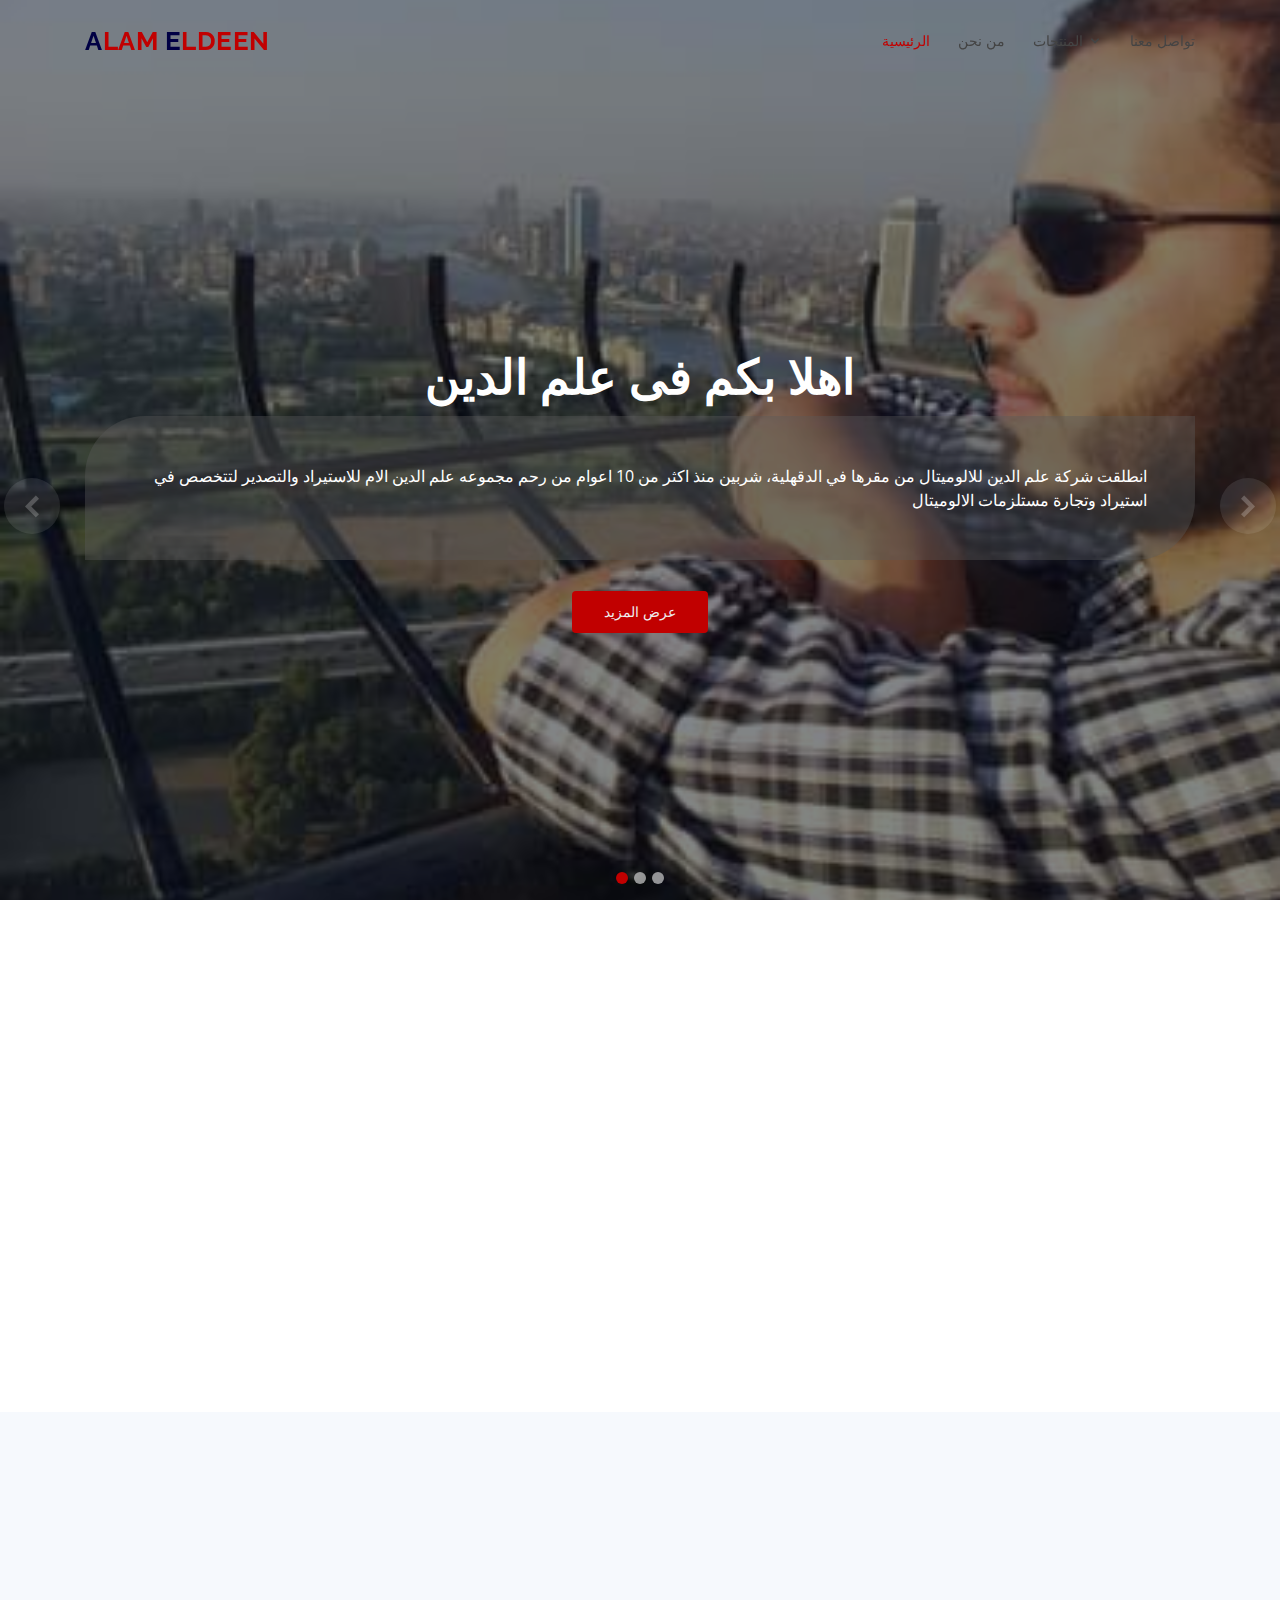
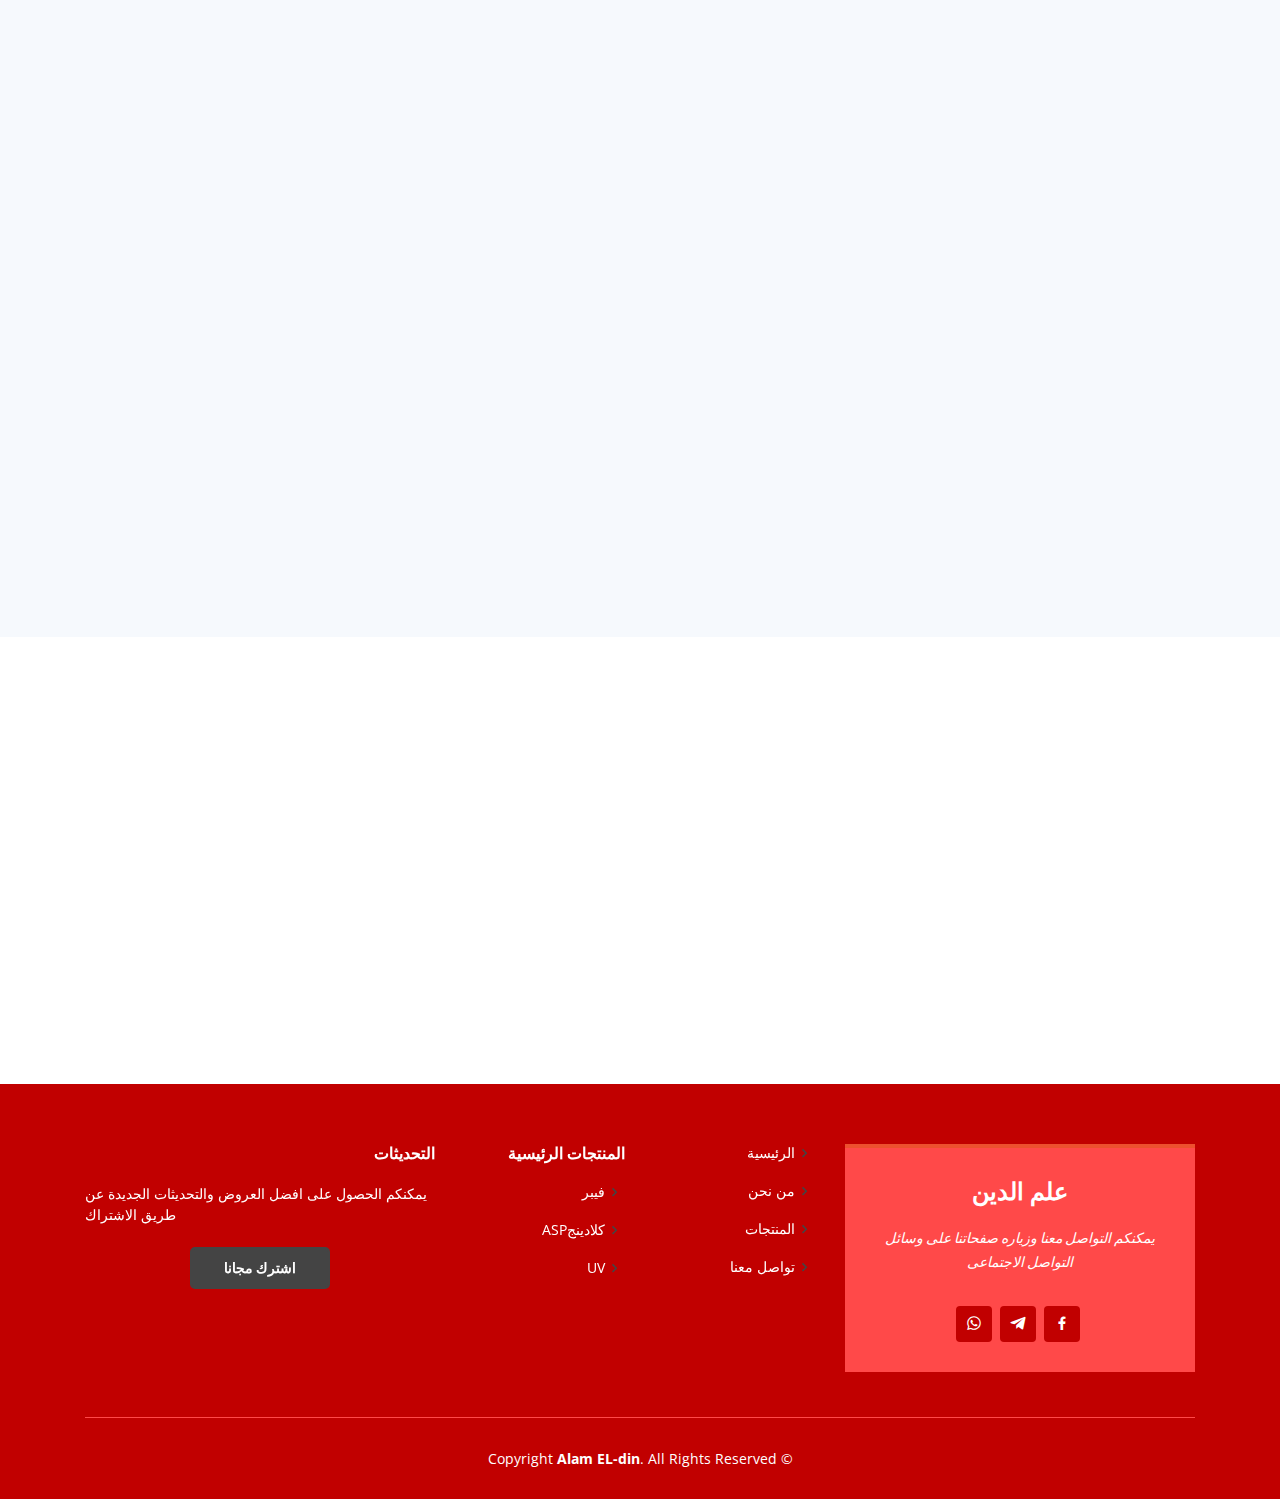
<file: index.html>
<!DOCTYPE html>
<html lang="ar">
   <head>
      <meta charset="utf-8">
      <meta content="width=device-width, initial-scale=1.0" name="viewport">
      <title>Alam EL-din</title>
      <meta content="" name="description">
      <meta content="" name="keywords">
      <!-- Favicons -->
      <link href="assets/img/favicon.png" rel="icon">
      <link href="assets/img/apple-touch-icon.png" rel="apple-touch-icon">
      <!-- Google Fonts -->
      <link href="https://fonts.googleapis.com/css?family=Open+Sans:300,300i,400,400i,600,600i,700,700i|Raleway:300,300i,400,400i,500,500i,600,600i,700,700i|Poppins:300,300i,400,400i,500,500i,600,600i,700,700i" rel="stylesheet">
      <!-- Vendor CSS Files -->
      <link href="assets/vendor/bootstrap/css/bootstrap.min.css" rel="stylesheet">
      <link href="assets/vendor/icofont/icofont.min.css" rel="stylesheet">
      <link href="assets/vendor/boxicons/css/boxicons.min.css" rel="stylesheet">
      <link href="assets/vendor/animate.css/animate.min.css" rel="stylesheet">
      <link href="assets/vendor/remixicon/remixicon.css" rel="stylesheet">
      <link href="assets/vendor/venobox/venobox.css" rel="stylesheet">
      <link href="assets/vendor/owl.carousel/assets/owl.carousel.min.css" rel="stylesheet">
      <link href="assets/vendor/aos/aos.css" rel="stylesheet">
      <!-- Template Main CSS File -->
      <link href="assets/css/style.css" rel="stylesheet">
      <link href="assets/css/s.css" rel="stylesheet">
   </head>
   <body>
      <!-- ======= Header ======= -->
      <header id="header" class="fixed-top">
         <div class="container d-flex align-items-center">
            <h1 class="logo mr-auto"><a href="index.html"><span class='black'>A</span>LAM <span class='black'>E</span>LDEEN</a></h1>
            <!-- Uncomment below if you prefer to use an image logo -->
            <!-- <a href="index.html" class="logo mr-auto"><img src="assets/img/logo.png" alt="" class="img-fluid"></a>-->
            <nav class="nav-menu d-none d-lg-block">
               <ul>
                  <li class="active"><a href="index.html">الرئيسية</a></li>
                  <li><a href="who.html">من نحن</a></li>
                  <li class="drop-down">
                     <a href="prod.html">المنتجات</a>
                     <ul>
                        <li><a href="prod.html">فيبر</a></li>
                        <li class="drop-down">
                           <a href="prod.html">كلادينجASP</a>
                           <ul>
                              <li><a href="prod.html">سادة</a></li>
                              <li><a href="prod.html">ميتالك</a></li>
                              <li><a href="prod.html">خشبيات</a></li>
                              <li><a href="prod.html">برش</a></li>
                              <li><a href="prod.html">مرايا</a></li>
                           </ul>
                        </li>
                        <li><a href="prod.html">UV</a></li>
                     </ul>
                  </li>
                  <li><a href="contact.html">تواصل معنا</a></li>
               </ul>
            </nav>
            <!-- .nav-menu -->
         </div>
      </header>
      <!-- End Header -->
      <!-- ======= Hero Section ======= -->
      <section id="hero">
         <div id="heroCarousel" class="carousel slide carousel-fade" data-ride="carousel">
            <ol class="carousel-indicators" id="hero-carousel-indicators"></ol>
            <div class="carousel-inner" role="listbox">
               <!-- Slide 1 -->
               <div class="carousel-item active text-center" style="background-image: url(assets/img/slide/alam.jpg) ;background-size:cover; background-position:center right">
                  <div class="carousel-container">
                     <div class="container">
                        <h2 class="animate__animated animate__fadeInDown">اهلا بكم فى <span>علم الدين</span></h2>
                        <p class="animate__animated animate__fadeInUp p-5"> انطلقت شركة علم الدين للالوميتال من مقرها في الدقهلية، شربين منذ اكثر من 10 اعوام من رحم مجموعه علم الدين الام للاستيراد والتصدير لتتخصص في استيراد وتجارة مستلزمات الالوميتال</p>
                        <a href="who.html" class="btn-get-started animate__animated animate__fadeInUp scrollto">عرض المزيد</a>
                     </div>
                  </div>
               </div>
               <!-- Slide 2 -->
               <div class="carousel-item" style="background-image: url(assets/img/team/12.jpg) ;  background-position:center">
                  <div class="carousel-container text-center">
                     <div class="container">
                        <h2 class="animate__animated animate__fadeInDown">خدمة متميزة للعملاء</h2>
                        <p class="animate__animated animate__fadeInUp p-5">
                           جميع أعمالنا مبنية على الصداقة والثقة والاحترام المتبادلين حيث نسعى باستمرار إلى إقامة علاقة طويلة الأمد متبادلة المنفعة مع عملائنا والحفاظ عليها 
                        </p>
                        <a href="contact.html" class="btn-get-started animate__animated animate__fadeInUp scrollto">تواصل معنا</a>
                     </div>
                  </div>
               </div>
               <!-- Slide 3 -->
               <div class="carousel-item" style="background-image: url(assets/img/team/1.jpeg); background-position:center">
                  <div class="carousel-container text-center">
                     <div class="container">
                        <h2 class="animate__animated animate__fadeInDown">تطوير وتحسين منتجاتنا الي الأداء العالي</h2>
                        <p class="animate__animated animate__fadeInUp p-5">
                           نواصل البحث والابتكار لتطوير وتحسين منتجاتنا الي الأداء العالي وباسعار مقبولة. يتيح لنا نظام مراقبة الجودة الصارم أن نقدم لعملائنا منتجات عالية الجودة
                        </p>
                        <a href="prod.html" class="btn-get-started animate__animated animate__fadeInUp scrollto">عؤض المنتجات</a>
                     </div>
                  </div>
               </div>
            </div>
            <a class="carousel-control-prev" href="#heroCarousel" role="button" data-slide="prev">
            <span class="carousel-control-prev-icon icofont-simple-left" aria-hidden="true"></span>
            <span class="sr-only">Previous</span>
            </a>
            <a class="carousel-control-next" href="#heroCarousel" role="button" data-slide="next">
            <span class="carousel-control-next-icon icofont-simple-right" aria-hidden="true"></span>
            <span class="sr-only">Next</span>
            </a>
         </div>
      </section>
      <!-- End Hero -->
      <main id="main">
      <!-- ======= About Section ======= -->
      <section id="about" class="about">
         <div class="container" data-aos="fade-up">
            <div class="section-title">
               <h2>من نحن</h2>
               <p>من نحن</p>
            </div>
            <div class="row content">
               <div class="col-lg-6 pt-4 pt-lg-0">
                  <div class="text-center">
                     <img src="assets/img/slide/pp.jpg" class="rounded" style="height:240px ; width:300px">
                  </div>
               </div>
               <div class="col-lg-6">
                  <p class="p">
                     انطلقت شركة علم الدين للالوميتال من مقرها في الدقهلية، شربين منذ اكثر من 10 اعوام من رحم مجموعه علم الدين الام للاستيراد والتصدير لتتخصص في استيراد وتجارة مستلزمات الالوميتال.
                  </p>
                  <a href="who.html" class="btn-learn-more">اقرأ المزيد</a>
               </div>
            </div>
         </div>
      </section>
      <!-- End About Section -->
      <!--************ card ************-->
      <section id="team" class="team section-bg">
         <div class="container" data-aos="fade-up">
            <div class="section-title">
               <h2>المنتجات</h2>
               <p>المنتجات</p>
            </div>
            <div class="card-deck">
               <div class="card">
                  <img class="card-img-top" src="assets/img/UV.jpg" alt="Card image cap" style=" height:200px;">
                  <div class="card-body ">
                     <div class="row m-0">
                        <h5 class="card-title col-xs-8">UV</h5>
                        <a href="prod.html" class="col-xs-4">عرض المزيد</a>
                     </div>
                  </div>
               </div>
               <div class="card">
                  <img class="card-img-top" src="assets/img/asp.jpg" alt="Card image cap" style=" height:200px;">
                  <div class="card-body">
                     <div class="row m-0">
                        <h5 class="card-title col-xs-8">كلادينجASP</h5>
                        <a href="prod.html" class="col-xs-4">عرض المزيد</a>
                     </div>
                  </div>
               </div>
               <div class="card">
                  <img class="card-img-top" src="assets/img/f.jpg" alt="Card image cap" style=" height:200px;">
                  <div class="card-body">
                     <div class="row m-0">
                        <h5 class="card-title  col-xs-8">فيبر</h5>
                        <a href="prod.html" class="  col-xs-4 ">عرض المزيد</a>
                     </div>
                  </div>
               </div>
            </div>
      </section>
      </div>
      <!--************ end card ************-->
      <!-- ======= Team Section ======= -->
      <section id="team" class="team section-bg">
         <div class="container" data-aos="fade-up">
            <div class="section-title">
               <h2>تواصل معنا</h2>
               <p>تواصل معنا</p>
            </div>
            <div class="row">
               <!-- ********* -->
               <div class="col-lg-4 col-md-6">
                  <div class="member" data-aos="zoom-in" data-aos-delay="100">
                     <img src="assets/img/team/2.jpg" class="zx" alt="">
                     <div class="member-info">
                        <div class="member-info-content">
                           <h2>المقر الاداري</h2>
                        </div>
                        <div class="social">
                           <a href="https://www.google.com/maps/place/30%C2%B000'33.9%22N+31%C2%B008'13.1%22E/@30.0094057,31.1347934,17z/data=!3m1!4b1!4m5!3m4!1s0x0:0x0!8m2!3d30.0094057!4d31.1369821?hl=en">
                           <i class=" bx bx-map"></i>
                           </a>
                           <a href="tel:+201005552232 " data-toggle="tooltip" data-placement="top" title="ادارة المبيعات">
                           <i class=" bx bx-phone-call"></i>
                           </a>
                           <a href="tel:+2 01022999022 " data-toggle="tooltip" data-placement="top" title="الشكاوي والمقترحات">
                           <i class=" bx bx-phone-call"></i>
                           </a>
                        </div>
                     </div>
                  </div>
               </div>
               <div class="col-lg-4 col-md-6">
                  <div class="member" data-aos="zoom-in" data-aos-delay="100">
                     <img src="assets/img/team/1.jpeg" class="zx" alt="">
                     <div class="member-info">
                        <div class="member-info-content">
                           <h2>المخزن الرئيسي</h2>
                        </div>
                        <div class="social">
                           <a href="https://www.google.com/maps/place/31%C2%B010'43.1%22N+31%C2%B031'21.1%22E/@31.1786328,31.5203486,17z/data=!3m1!4b1!4m5!3m4!1s0x0:0x0!8m2!3d31.1786328!4d31.5225373?hl=en">
                           <i class=" bx bx-map"></i>
                           </a>
                           <a href="tel:+2 01005554342"><i class=" bx bx-phone-call"></i></a>
                           <a href="tel: 	+201010211132"><i class=" bx bx-phone-call"></i></a>
                        </div>
                     </div>
                  </div>
               </div>
               <div class="col-lg-4 col-md-6">
                  <div class="member" data-aos="zoom-in" data-aos-delay="100">
                     <img src="assets/img/team/11.jpg" class="zx" alt="">
                     <div class="member-info">
                        <div class="member-info-content">
                           <h2>الموزعين المعتمدين</h2>
                        </div>
                        <div class="social">
                           <a href="contact.html #man"><i class=" bx bx-map"></i></a>
                           <a href="contact.html #main"><i class=" bx bx-phone-call"></i></a>
                        </div>
                     </div>
                  </div>
               </div>
            </div>
         </div>
      </section>
      <!-- End Team Section -->
      <!-- ======= Counts Section ======= -->
      <section id="counts" class="counts py-5 text-right">
         <div class="container" data-aos="fade-up">
            <div class="section-title">
               <h2>عملائنا</h2>
               <p>عملائنا حول مصر</p>
            </div>
            <div class="row no-gutters">
               <div class="col-lg-3 col-md-6 d-md-flex align-items-md-stretch">
                  <div class="count-box">
                     <i class="icofont-simple-smile"></i>
                     <span data-toggle="counter-up">232</span>
                     <p><strong>العملاء الدائمون</strong> عملاؤنا المستمرون</p>
                     <a href="#">&laquo; اعرض المزيد </a>
                  </div>
               </div>
               <div class="col-lg-3 col-md-6 d-md-flex align-items-md-stretch">
                  <div class="count-box">
                     <i class="icofont-document-folder"></i>
                     <span data-toggle="counter-up">521</span>
                     <p><strong>المنتجات</strong> المنتجات الاكثر مبيعا بالشركة</p>
                     <a href="#">&laquo; اعرض المزيد </a>
                  </div>
               </div>
               <div class="col-lg-3 col-md-6 d-md-flex align-items-md-stretch">
                  <div class="count-box">
                     <i class="icofont-live-support"></i>
                     <span data-toggle="counter-up">1,463</span>
                     <p><strong>ساعات العمل</strong> ساعات العمل بالشركة</p>
                     <a href="#">&laquo; اعرض المزيد </a>
                  </div>
               </div>
               <div class="col-lg-3 col-md-6 d-md-flex align-items-md-stretch">
                  <div class="count-box">
                     <i class="icofont-users-alt-5"></i>
                     <span data-toggle="counter-up">15</span>
                     <p><strong>القوة العاملة بالشركة</strong> عدد العاملون بالشركة</p>
                     <a href="#">&laquo; اعرض المزيد </a>
                  </div>
               </div>
            </div>
         </div>
      </section>
      <!-- End Counts Section -->
      <!-- ======= Footer ======= -->
      <footer id="footer">
         <div class="footer-top">
            <div class="container">
               <div class="row">
                  <div class="col-lg-4 col-md-6">
                     <div class="footer-info">
                        <h3>علم الدين</h3>
                        <p class="pb-3"><em>
                           يمكنكم التواصل معنا وزياره صفحاتنا على وسائل التواصل الاجتماعى              </em>
                        </p>
                        <div class="social-links mt-3">
                           <a href="https://www.facebook.com/alameldingroup" class="facebook"><i class="bx bxl-facebook"></i></a>
                           <a href="https://t.me/alameldingroup" class="instagram"><i class="bx bxl-telegram"></i></a>
                           <a href="https://wa.me/message/MEDPTIC23OZ3C1" class="linkedin"><i class="bx bxl-whatsapp"></i></a>
                        </div>
                     </div>
                  </div>
                  <div class="col-lg-2 col-md-6 footer-links">
                     <ul>
                        <li><i class="bx bx-chevron-right"></i> <a href="index.html">الرئيسية</a></li>
                        <li><i class="bx bx-chevron-right"></i> <a href="who.html">من نحن</a></li>
                        <li><i class="bx bx-chevron-right"></i> <a href="prod.html">المنتجات</a></li>
                        <li><i class="bx bx-chevron-right"></i> <a href="contact.html">تواصل معنا</a></li>
                     </ul>
                  </div>
                  <div class="col-lg-2 col-md-6 footer-links">
                     <h4>المنتجات الرئيسية</h4>
                     <ul>
                        <li><i class="bx bx-chevron-right"></i> <a href="prod.html">فيبر</a></li>
                        <li><i class="bx bx-chevron-right"></i> <a href="prod.html">كلادينجASP</a></li>
                        <li><i class="bx bx-chevron-right"></i> <a href="prod.html">UV</a></li>
                     </ul>
                  </div>
                  <div class="col-lg-4 col-md-6 footer-newsletter">
                     <h4>التحديثات</h4>
                     <p>يمكنكم الحصول على افضل العروض والتحديثات الجديدة عن طريق الاشتراك </p>
                     <div class="text-center">
                        <a href="contact.html" class="btn-learn-more">اشترك مجانا</a>
                     </div>
                  </div>
               </div>
            </div>
         </div>
         <div class="container">
            <div class="copyright">
               &copy; Copyright <strong><span>Alam EL-din</span></strong>. All Rights Reserved
            </div>
         </div>
      </footer>
      <!-- End Footer -->
      <div id="preloader"></div>
      <a href="#" class="back-to-top"><i class="icofont-simple-up"></i></a>
      <!-- Vendor JS Files -->
      <script src="assets/vendor/jquery/jquery.min.js"></script>
      <script src="assets/vendor/bootstrap/js/bootstrap.bundle.min.js"></script>
      <script src="assets/vendor/jquery.easing/jquery.easing.min.js"></script>
      <script src="assets/vendor/php-email-form/validate.js"></script>
      <script src="assets/vendor/waypoints/jquery.waypoints.min.js"></script>
      <script src="assets/vendor/counterup/counterup.min.js"></script>
      <script src="assets/vendor/venobox/venobox.min.js"></script>
      <script src="assets/vendor/owl.carousel/owl.carousel.min.js"></script>
      <script src="assets/vendor/isotope-layout/isotope.pkgd.min.js"></script>
      <script src="assets/vendor/aos/aos.js"></script>
      <!-- Template Main JS File -->
      <script src="assets/js/main.js"></script>
   </body>
</html>
</file>
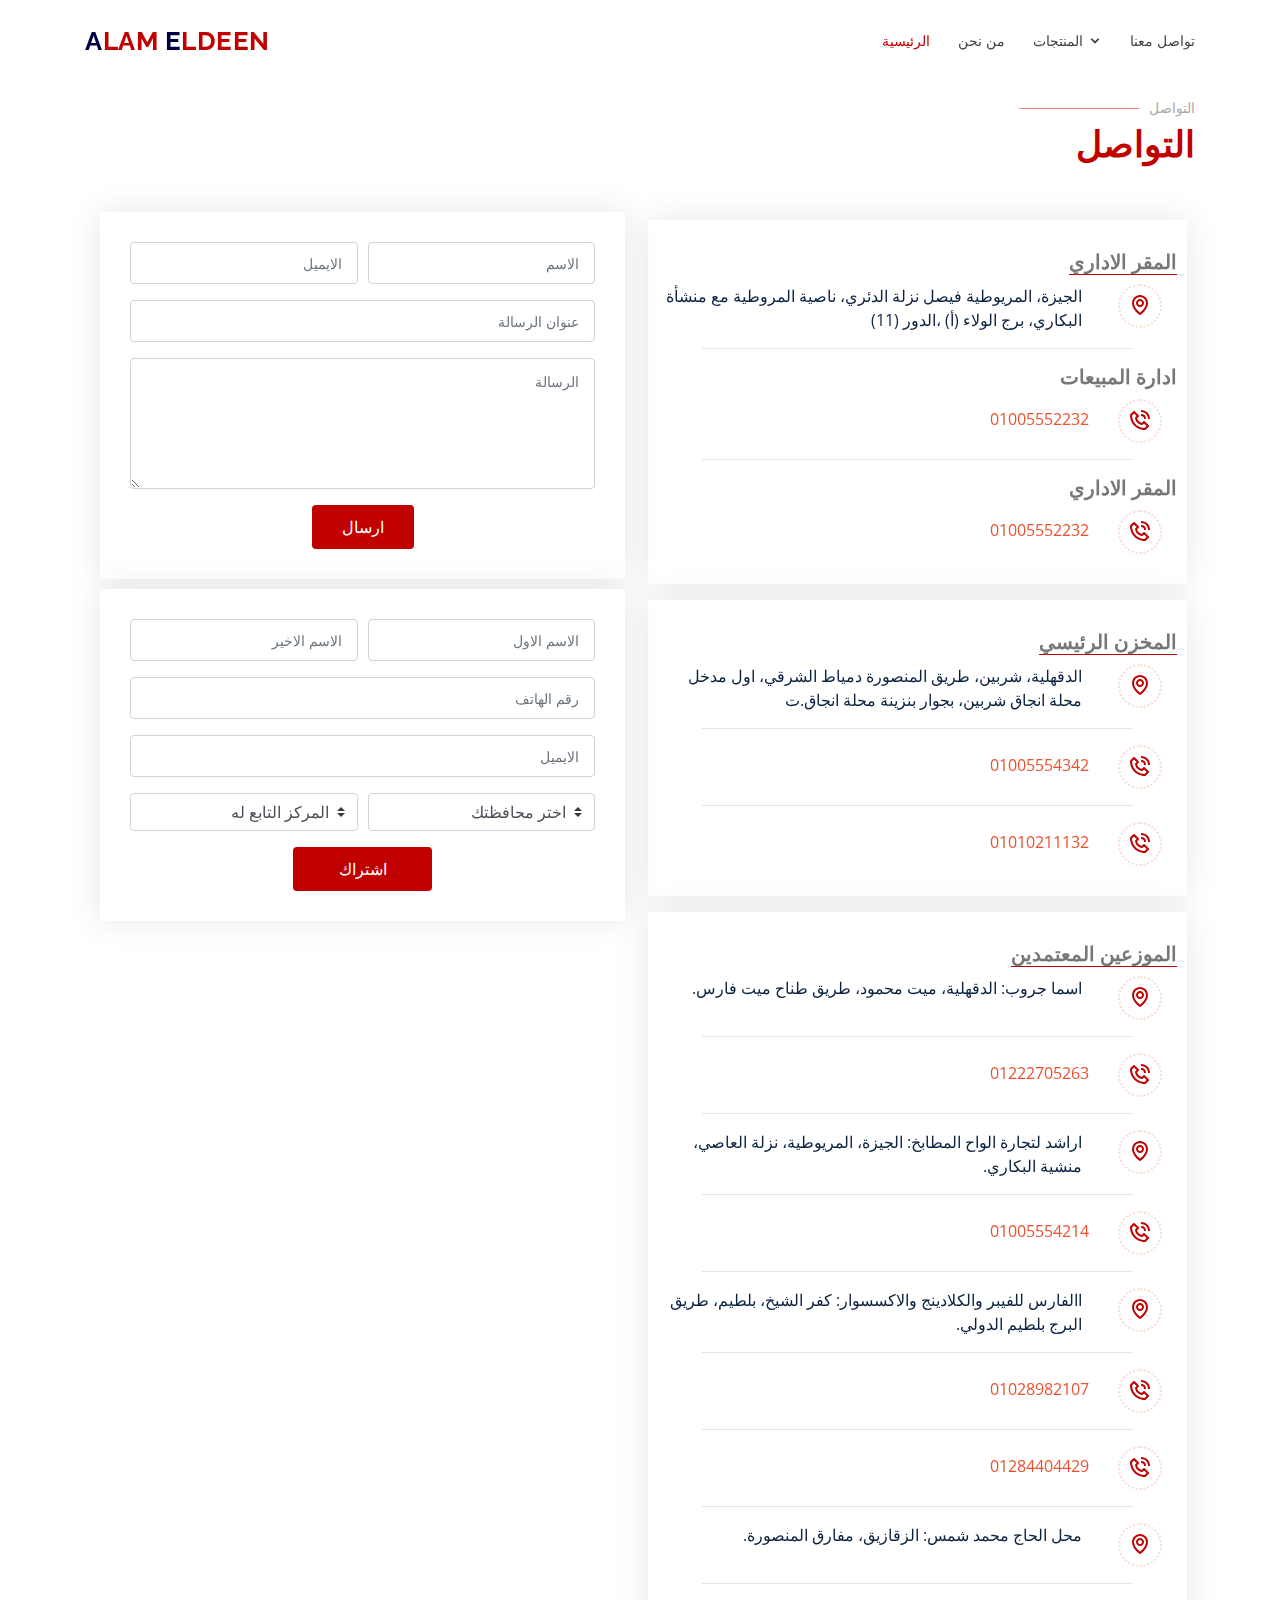
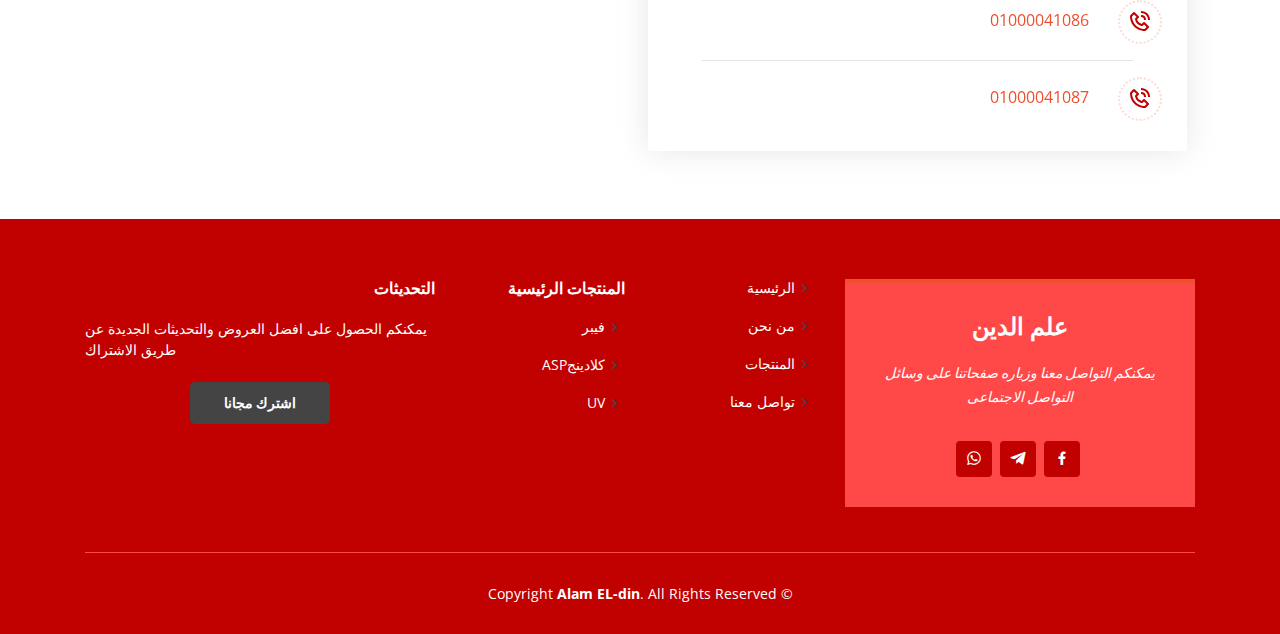
<file: contact.html>
<!DOCTYPE html>
<html lang="ar" id ="contact">
   <head>
      <meta charset="utf-8">
      <meta content="width=device-width, initial-scale=1.0" name="viewport">
      <title>Inner Page - Multi Bootstrap Template</title>
      <meta content="" name="description">
      <meta content="" name="keywords">
      <!-- Favicons -->
      <link href="assets/img/favicon.png" rel="icon">
      <link href="assets/img/apple-touch-icon.png" rel="apple-touch-icon">
      <!-- Google Fonts -->
      <link href="https://fonts.googleapis.com/css?family=Open+Sans:300,300i,400,400i,600,600i,700,700i|Raleway:300,300i,400,400i,500,500i,600,600i,700,700i|Poppins:300,300i,400,400i,500,500i,600,600i,700,700i" rel="stylesheet">
      <!-- Vendor CSS Files -->
      <link href="assets/vendor/bootstrap/css/bootstrap.min.css" rel="stylesheet">
      <link href="assets/vendor/icofont/icofont.min.css" rel="stylesheet">
      <link href="assets/vendor/boxicons/css/boxicons.min.css" rel="stylesheet">
      <link href="assets/vendor/animate.css/animate.min.css" rel="stylesheet">
      <link href="assets/vendor/remixicon/remixicon.css" rel="stylesheet">
      <link href="assets/vendor/venobox/venobox.css" rel="stylesheet">
      <link href="assets/vendor/owl.carousel/assets/owl.carousel.min.css" rel="stylesheet">
      <link href="assets/vendor/aos/aos.css" rel="stylesheet">
      <!-- Template Main CSS File -->
      <link href="assets/css/style.css" rel="stylesheet">
      <link href="assets/css/s.css" rel="stylesheet">
   </head>
   <body>
      <!-- ======= Header ======= -->
      <header id="header" class="fixed-top">
         <div class="container d-flex align-items-center">
            <h1 class="logo mr-auto"><a href="index.html"><span class='black'>A</span>LAM <span class='black'>E</span>LDEEN</a></h1>
            <!-- Uncomment below if you prefer to use an image logo -->
            <!-- <a href="index.html" class="logo mr-auto"><img src="assets/img/logo.png" alt="" class="img-fluid"></a>-->
            <nav class="nav-menu d-none d-lg-block">
               <ul>
                  <li class="active"><a href="index.html">الرئيسية</a></li>
                  <li><a href="who.html">من نحن</a></li>
                  <li class="drop-down">
                     <a href="prod.html">المنتجات</a>
                     <ul>
                        <li><a href="prod.html">فيبر</a></li>
                        <li class="drop-down">
                           <a href="prod.html">كلادينجASP</a>
                           <ul>
                              <li><a href="prod.html">سادة</a></li>
                              <li><a href="prod.html">ميتالك</a></li>
                              <li><a href="prod.html">خشبيات</a></li>
                              <li><a href="prod.html">برش</a></li>
                              <li><a href="prod.html">مرايا</a></li>
                           </ul>
                        </li>
                        <li><a href="prod.html">UV</a></li>
                     </ul>
                  </li>
                  <li><a href="contact.html">تواصل معنا</a></li>
               </ul>
            </nav>
            <!-- .nav-menu -->
         </div>
      </header>
      <!-- End Header -->
      <main id="main">
         <!-- ======= Breadcrumbs ======= -->
         <!-- End Breadcrumbs -->
         <!-----------االتواصل ------------------>
         <section class="inner-page">
         <div class="container">
         <div class="section-title">
            <h2>التواصل</h2>
            <p>التواصل</p>
         </div>
         <section id="contact" class="contact section-bg bg-white p-0">
            <div class="container" data-aos="fade-up">
               <div class="row">
                  <div class="col-lg-6">
                     <div class="row">
                        <div class="col-md-12 p-2">
                           <div class="info-box" id="man">
                              <h3><span>المقر الاداري</span></h3>
                              <p> 
                                <div class="row m-0">
                                  <div class=" col-2"><i class="bx bx-map"></i></div>
                                  <div class=" col-10">الجيزة، المريوطية فيصل نزلة الدئري، ناصية المروطية مع منشأة البكاري، برج الولاء (أ) ،<span>الدور (11)</span></div>
                                </div>
                              </p>
                              <hr>
                              <h3>ادارة المبيعات</h3>
                              <p> 
                                <div class="row m-0">
                                  <div class="col-2"><i class="bx bx-phone-call"></i></div>
                                  <div class="col-10 p-2"> <a href='tel:01005552232'>01005552232</a></div>
                                </div>
                              </p>
                              <hr>
                              <h3>المقر الاداري</h3>
                              <p>
                                <div class="row m-0">
                                  <div class="col-2"><i class="bx bx-phone-call"></i></div>
                                  <div class="col-10 p-2"> <a href='tel:01005552232'>01005552232</a></div>
                                </div>
                              </p>

                           </div>
                        </div>
                        <div class="col-md-12 p-2">
                           <div class="info-box" id="main">
                              <h3><span>المخزن الرئيسي</span></h3>
                              <p> 
                                <div class="row m-0">
                                  <div class=" col-2"><i class="bx bx-map"></i></div>
                                  <div class=" col-10">الدقهلية، شربين، طريق المنصورة دمياط الشرقي، اول مدخل محلة انجاق شربين، بجوار بنزينة محلة انجاق.ت</div>
                                </div>
                              </p>
                              <hr>
                              <p>
                                <div class="row m-0">
                                  <div class="col-2"><i class="bx bx-phone-call"></i></div>
                                  <div class="col-10 p-2"> <a href='tel:01005554342'>01005554342</a></div>
                                </div>
                              </p>
                              <hr>
                              <p>
                                <div class="row m-0">
                                    <div class="col-2"><i class="bx bx-phone-call"></i></div>
                                    <div class="col-10 p-2"> <a href='tel:01010211132'>01010211132</a></div>
                                </div>
                              </p>
                           </div>
                        </div>
                        <div class="col-md-12 p-2" id="asd">
                           <div class="info-box" id="dis">
                              <h3><span>الموزعين المعتمدين</span></h3>
                              <p> 
                                <div class="row m-0">
                                  <div class=" col-2"><i class="bx bx-map"></i></div>
                                  <div class=" col-10">اسما جروب: الدقهلية، ميت محمود، طريق طناح ميت فارس.</div>
                                </div>
                              </p>
                              <hr>
                              <p>
                                <div class="row m-0">
                                  <div class="col-2"><i class="bx bx-phone-call"></i></div>
                                  <div class="col-10 p-2"> <a href='tel:01222705263'>01222705263</a></div>
                                </div>
                              </p>
                              <hr>
                              <p> 
                                <div class="row m-0">
                                  <div class=" col-2"><i class="bx bx-map"></i></div>
                                  <div class=" col-10">اراشد لتجارة الواح المطابخ: الجيزة، المريوطية، نزلة العاصي، منشية البكاري.</div>
                                </div>
                              </p>
                              <hr>
                              <p>
                                <div class="row m-0">
                                  <div class="col-2"><i class="bx bx-phone-call"></i></div>
                                  <div class="col-10 p-2"> <a href='tel:01005554214'>01005554214</a></div>
                                </div>
                              </p>
                              <hr>
                              <p> 
                                <div class="row m-0">
                                  <div class=" col-2"><i class="bx bx-map"></i></div>
                                  <div class=" col-10">االفارس للفيبر والكلادينج والاكسسوار: كفر الشيخ، بلطيم، طريق البرج بلطيم الدولي.</div>
                                </div>
                              </p>
                              <hr>
                              <p>
                                <div class="row m-0">
                                  <div class="col-2"><i class="bx bx-phone-call"></i></div>
                                  <div class="col-10 p-2"> <a href='tel:01028982107'>01028982107</a></div>
                                </div>
                              </p>
                              <hr>
                              <p>
                                <div class="row m-0">
                                  <div class="col-2"><i class="bx bx-phone-call"></i></div>
                                  <div class="col-10 p-2"> <a href='tel:01284404429'>01284404429</a></div>
                                </div>
                              </p>
                              <hr>
                              <p> 
                                <div class="row m-0">
                                  <div class=" col-2"><i class="bx bx-map"></i></div>
                                  <div class=" col-10">محل الحاج محمد شمس: الزقازيق، مفارق المنصورة.</div>
                                </div>
                              </p>
                              <hr>
                              <p>
                                <div class="row m-0">
                                  <div class="col-2"><i class="bx bx-phone-call"></i></div>
                                  <div class="col-10 p-2"> <a href='tel:01000041086'>01000041086</a></div>
                                </div>
                              </p>
                              <hr>
                              <p>
                                <div class="row m-0">
                                  <div class="col-2"><i class="bx bx-phone-call"></i></div>
                                  <div class="col-10 p-2"> <a href='tel:01000041087'>01000041087</a></div>
                                </div>
                              </p>
                              
                           </div>
                        </div>
                     </div>
                  </div>
                  <div class="col-lg-6">
                    <div class="row">
                        <div class="col-lg-12">
                           <form action="forms/contact.php" method="post" role="form" class="php-email-form">
                              <div class="form-row">
                                 <div class="col form-group">
                                    <input type="text" name="name" class="form-control" id="name" placeholder="الاسم" data-rule="minlen:4" data-msg="Please enter at least 4 chars" />
                                    <div class="validate"></div>
                                 </div>
                                 <div class="col form-group">
                                    <input type="email" class="form-control" name="email" id="email" placeholder="الايميل" data-rule="email" data-msg="Please enter a valid email" />
                                    <div class="validate"></div>
                                 </div>
                              </div>
                              <div class="form-group">
                                 <input type="text" class="form-control" name="subject" id="subject" placeholder="عنوان الرسالة" data-rule="minlen:4" data-msg="Please enter at least 8 chars of subject" />
                                 <div class="validate"></div>
                              </div>
                              <div class="form-group">
                                 <textarea class="form-control" name="message" rows="5" data-rule="required" data-msg="Please write something for us" placeholder="الرسالة"></textarea>
                                 <div class="validate"></div>
                              </div>
                              <div class="mb-3">
                                 <div class="loading">Loading</div>
                                 <div class="error-message"></div>
                                 <div class="sent-message">Your message has been sent. Thank you!</div>
                              </div>
                              <div class="text-center"><button type="submit">ارسال</button></div>
                           </form>
                        </div>
                    </div>
                    <div class ='row'>
                        <div class="col-lg-12">
                            <form action="forms/contact.php" method="post" role="form" class="php-email-form">
                              <div class="form-row">
                                  <div class="col-md-6 mb-3">
                                    <!---  <label for="validationServer03">الاسم الاول</label>  ------>
                                    <input type="text" class="form-control " id="validationServer01" placeholder="الاسم الاول"  required>
                                  </div>
                                  <div class="col-md-6 mb-3">
                                    <!-----       <label for="validationServer03">الاسم الاخير</label> ------>
                                    <input type="text" class="form-control " id="validationServer01" placeholder="الاسم الاخير"  required>
                                  </div>
                                  <div class="col-md-12 mb-3">
                                    <!-----      <label for="validationServer03">رقم الهاتف</label>    ---->
                                    <input type="text" class="form-control " id="validationServer01" placeholder="رقم الهاتف"  required>
                                  </div>
                                  <div class="col-md-12 mb-3">
                                    <!--------          <label for="validationServer03">الميل</label>     ------>
                                    <input type="email" class="form-control " id="validationServer01" placeholder="الايميل"  >
                                  </div>
                              </div>
                              <div class="form-row">
                                  <div class="col-md-6 mb-3">
                                    <select class="custom-select " id="ci" required>
                                        <option selected>اختر محافظتك</option>
                                        <option value="1">One</option>
                                        <option value="2">Two</option>
                                        <option value="3">Three</option>
                                    </select>
                                  </div>
                                  <div class="col-md-6 mb-3">
                                    <select class="custom-select " id="s" required>
                                        <option selected>المركز التابع له</option>
                                        <option value="1">One</option>
                                        <option value="2">Two</option>
                                        <option value="3">Three</option>
                                    </select>
                                  </div>
                              </div>
                              <div class="text-center">
                                  <button class="btn btn-primary " type="submit">اشتراك</button>
                              </div>
                            </form>
                        </div>
                    </div>

                    <div class='row'>
                        <div class="col-12">
                            <iframe src="https://www.google.com/maps/embed?pb=!1m18!1m12!1m3!1d6910.033096459805!2d31.173381745177608!3d30.007681218681512!2m3!1f0!2f0!3f0!3m2!1i1024!2i768!4f13.1!3m3!1m2!1s0x145846794c248177%3A0x46a814448337f918!2z2YXYs9iq2LTZgdmJINin2YTYrNin2KjYsdmKINmF2LHZitmI2LfZitipINmB2YrYtdmE!5e0!3m2!1sar!2seg!4v1617280713177!5m2!1sar!2seg" frameborder="0" style="border:0; width: 100%; height: 290px;" allowfullscreen=""></iframe>
                        </div>
                    </div>
                  </div>
               </div>
            </div>
         </section>
         <!-- End Contact Section -->
      </main>
      <!-- End #main -->
      <!-- ======= Footer ======= -->
      <footer id="footer">
         <div class="footer-top">
            <div class="container">
               <div class="row">
                  <div class="col-lg-4 col-md-6">
                     <div class="footer-info">
                        <h3>علم الدين</h3>
                        <p class="pb-3"><em>
                           يمكنكم التواصل معنا وزياره صفحاتنا على وسائل التواصل الاجتماعى              </em>
                        </p>
                        <div class="social-links mt-3">
                           <a href="https://www.facebook.com/alameldingroup" class="facebook"><i class="bx bxl-facebook"></i></a>
                           <a href="https://t.me/alameldingroup" class="instagram"><i class="bx bxl-telegram"></i></a>
                           <a href="https://wa.me/message/MEDPTIC23OZ3C1" class="linkedin"><i class="bx bxl-whatsapp"></i></a>
                        </div>
                     </div>
                  </div>
                  <div class="col-lg-2 col-md-6 footer-links">
                     <ul>
                        <li><i class="bx bx-chevron-right"></i> <a href="index.html">الرئيسية</a></li>
                        <li><i class="bx bx-chevron-right"></i> <a href="who.html">من نحن</a></li>
                        <li><i class="bx bx-chevron-right"></i> <a href="prod.html">المنتجات</a></li>
                        <li><i class="bx bx-chevron-right"></i> <a href="contact.html">تواصل معنا</a></li>
                     </ul>
                  </div>
                  <div class="col-lg-2 col-md-6 footer-links">
                     <h4>المنتجات الرئيسية</h4>
                     <ul>
                        <li><i class="bx bx-chevron-right"></i> <a href="prod.html">فيبر</a></li>
                        <li><i class="bx bx-chevron-right"></i> <a href="prod.html">كلادينجASP</a></li>
                        <li><i class="bx bx-chevron-right"></i> <a href="prod.html">UV</a></li>
                     </ul>
                  </div>
                  <div class="col-lg-4 col-md-6 footer-newsletter">
                     <h4>التحديثات</h4>
                     <p>يمكنكم الحصول على افضل العروض والتحديثات الجديدة عن طريق الاشتراك </p>
                     <div class="text-center">
                        <a href="contact.html" class="btn-learn-more">اشترك مجانا</a>
                     </div>
                  </div>
               </div>
            </div>
         </div>
         <div class="container">
            <div class="copyright">
               &copy; Copyright <strong><span>Alam EL-din</span></strong>. All Rights Reserved
            </div>
         </div>
      </footer>
      <!-- End #main -->
      <!-- Vendor JS Files -->
      <script src="assets/vendor/jquery/jquery.min.js"></script>
      <script src="assets/vendor/bootstrap/js/bootstrap.bundle.min.js"></script>
      <script src="assets/vendor/jquery.easing/jquery.easing.min.js"></script>
      <script src="assets/vendor/php-email-form/validate.js"></script>
      <script src="assets/vendor/waypoints/jquery.waypoints.min.js"></script>
      <script src="assets/vendor/counterup/counterup.min.js"></script>
      <script src="assets/vendor/venobox/venobox.min.js"></script>
      <script src="assets/vendor/owl.carousel/owl.carousel.min.js"></script>
      <script src="assets/vendor/isotope-layout/isotope.pkgd.min.js"></script>
      <script src="assets/vendor/aos/aos.js"></script>
      <!-- Template Main JS File -->
      <script src="assets/js/main.js"></script>
   </body>
</html>
</file>
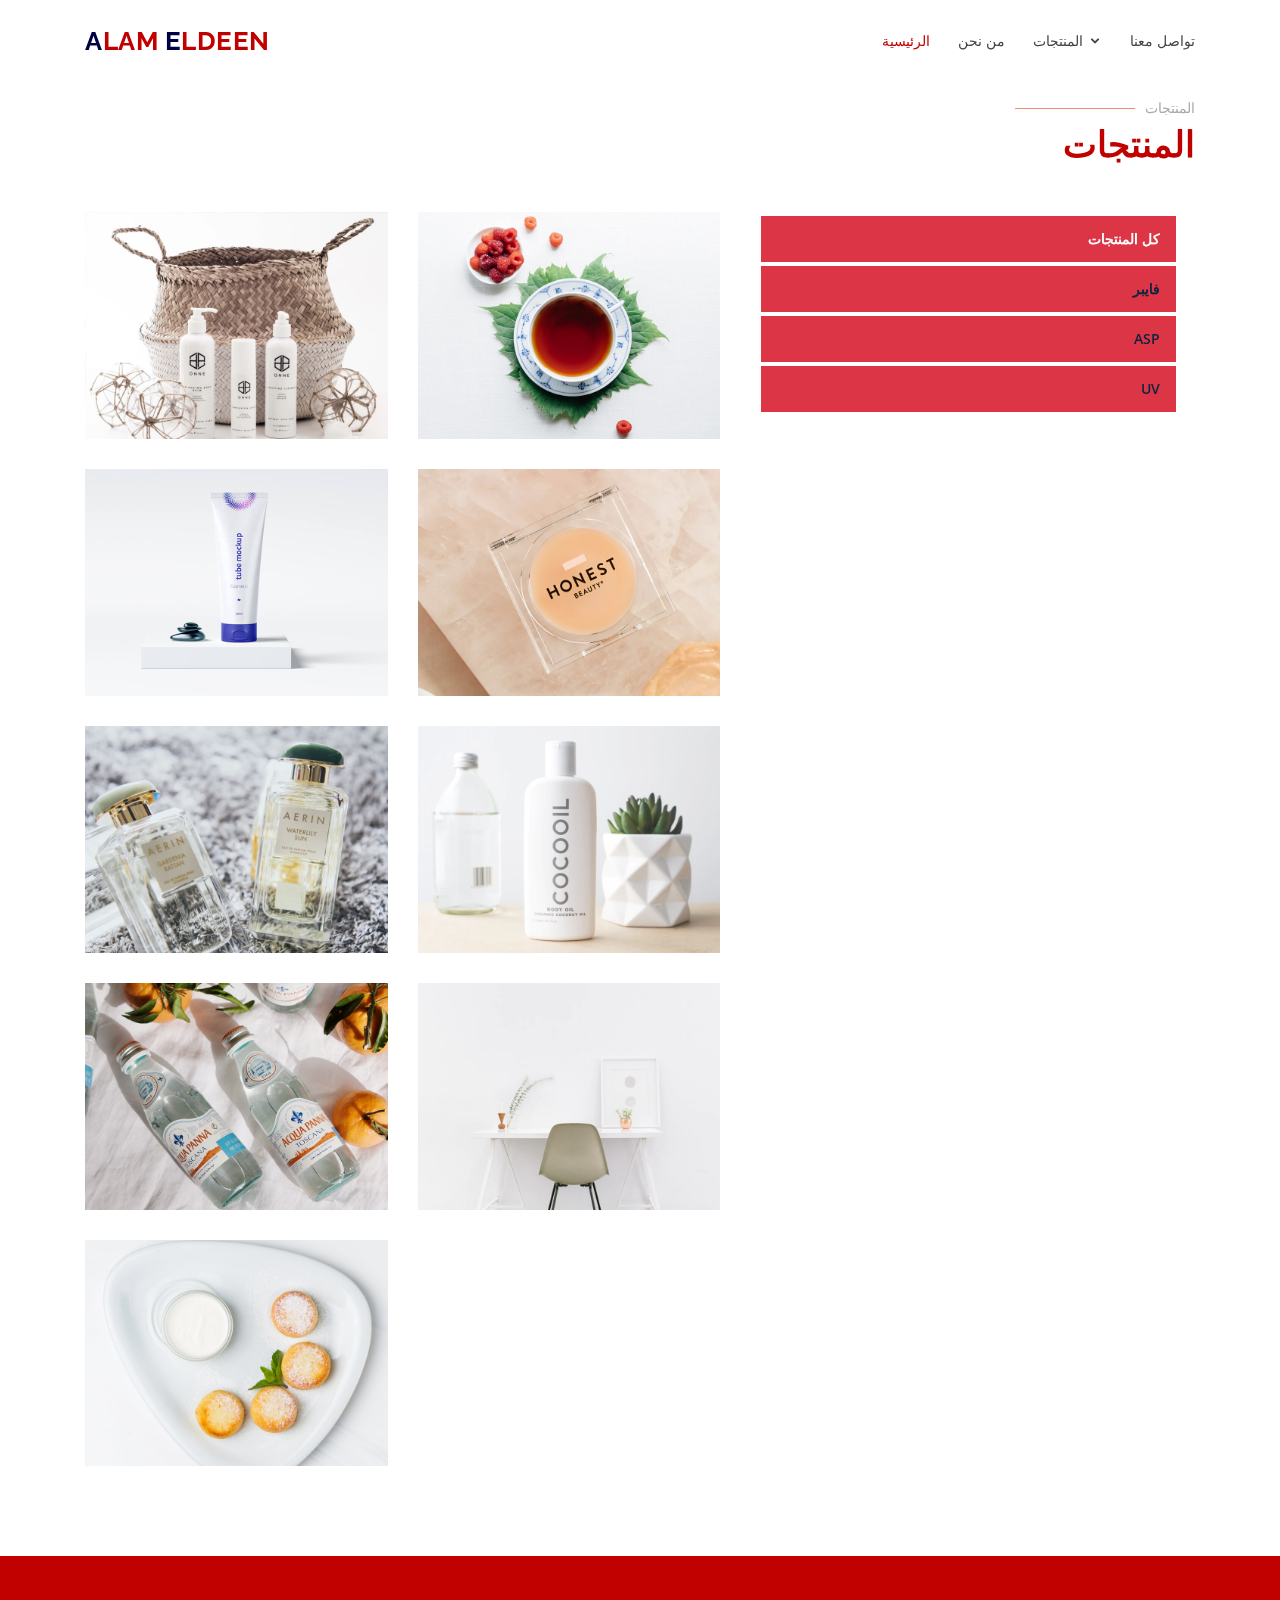
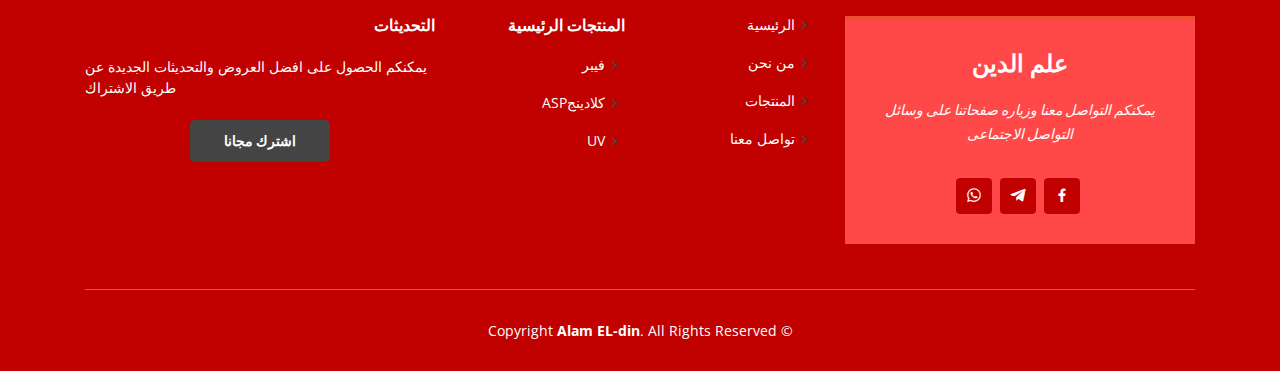
<file: prod.html>
<!DOCTYPE html>
<html lang="ar" id ="contact">
   <head>
      <meta charset="utf-8">
      <meta content="width=device-width, initial-scale=1.0" name="viewport">
      <title>Inner Page - Multi Bootstrap Template</title>
      <meta content="" name="description">
      <meta content="" name="keywords">
      <!-- Favicons -->
      <link href="assets/img/favicon.png" rel="icon">
      <link href="assets/img/apple-touch-icon.png" rel="apple-touch-icon">
      <!-- Google Fonts -->
      <link href="https://fonts.googleapis.com/css?family=Open+Sans:300,300i,400,400i,600,600i,700,700i|Raleway:300,300i,400,400i,500,500i,600,600i,700,700i|Poppins:300,300i,400,400i,500,500i,600,600i,700,700i" rel="stylesheet">
      <!-- Vendor CSS Files -->
      <link href="assets/vendor/bootstrap/css/bootstrap.min.css" rel="stylesheet">
      <link href="assets/vendor/icofont/icofont.min.css" rel="stylesheet">
      <link href="assets/vendor/boxicons/css/boxicons.min.css" rel="stylesheet">
      <link href="assets/vendor/animate.css/animate.min.css" rel="stylesheet">
      <link href="assets/vendor/remixicon/remixicon.css" rel="stylesheet">
      <link href="assets/vendor/venobox/venobox.css" rel="stylesheet">
      <link href="assets/vendor/owl.carousel/assets/owl.carousel.min.css" rel="stylesheet">
      <link href="assets/vendor/aos/aos.css" rel="stylesheet">
      <!-- Template Main CSS File -->
      <link href="assets/css/style.css" rel="stylesheet">
      <link href="assets/css/s.css" rel="stylesheet">
      <!-- =======================================================
         * Template Name: Multi - v2.2.1
         * Template URL: https://bootstrapmade.com/multi-responsive-bootstrap-template/
         * Author: BootstrapMade.com
         * License: https://bootstrapmade.com/license/
         ======================================================== -->
   </head>
   <body>
      <!-- ======= Header ======= -->
      <header id="header" class="fixed-top">
         <div class="container d-flex align-items-center">
            <h1 class="logo mr-auto"><a href="index.html"><span class='black'>A</span>LAM <span class='black'>E</span>LDEEN</a></h1>
            <!-- Uncomment below if you prefer to use an image logo -->
            <!-- <a href="index.html" class="logo mr-auto"><img src="assets/img/logo.png" alt="" class="img-fluid"></a>-->
            <nav class="nav-menu d-none d-lg-block">
               <ul>
                  <li class="active"><a href="index.html">الرئيسية</a></li>
                  <li><a href="who.html">من نحن</a></li>
                  <li class="drop-down">
                     <a href="prod.html">المنتجات</a>
                     <ul>
                        <li><a href="prod.html">فيبر</a></li>
                        <li class="drop-down">
                           <a href="prod.html">كلادينجASP</a>
                           <ul>
                              <li><a href="prod.html">سادة</a></li>
                              <li><a href="prod.html">ميتالك</a></li>
                              <li><a href="prod.html">خشبيات</a></li>
                              <li><a href="prod.html">برش</a></li>
                              <li><a href="prod.html">مرايا</a></li>
                           </ul>
                        </li>
                        <li><a href="prod.html">UV</a></li>
                     </ul>
                  </li>
                  <li><a href="contact.html">تواصل معنا</a></li>
               </ul>
            </nav>
            <!-- .nav-menu -->
         </div>
      </header>
      <!-- End Header -->
      <main id="main">
      <!-- ======= Breadcrumbs ======= -->
      <!---------
         <section id="breadcrumbs" class="breadcrumbs">
           <div class="container">
             <ol>
               <li><a href="index.html">الرئيسية</a></li>
               <li>تواصل معنا</li>
             </ol>
           </div>
         </section>
         --------------->
      <!-- End Breadcrumbs -->
      <!-- ======= Portfolio Section ======= -->
      <section id="portfolio" class="portfolio">
         <div class="container" data-aos="fade-up">
            <div class="section-title">
               <h2>المنتجات</h2>
               <p>المنتجات</p>
            </div>
            <div class='row'>
               <div class="col-5" data-aos="fade-up" data-aos-delay="100">
                  <div class="col-lg-12 d-flex justify-content-center">
                     <ul id="portfolio-flters" class='w-100 text-right'>
                        <li class='p-3 m-1 bg-danger filter-active' data-filter="*">كل المنتجات</li>
                        <li class='p-3 m-1 bg-danger' data-filter=".filter-app">فايبر</li>
                        <li class='p-3 m-1 bg-danger' data-filter=".filter-card">asp
                        <ul class="zx">
                           <li>nm</li>
                           <li>mm</li>
                        </ul>
                           

                           </li>
                        <li class='p-3 m-1 bg-danger' data-filter=".filter-web">uv</li>
                     </ul>
                  </div>
               </div>
               <div class="col-7" data-aos="fade-up" data-aos-delay="200">
                  <div class='row portfolio-container'>
                     <div class="col-6 portfolio-item filter-app">
                        <img src="assets/img/portfolio/portfolio-1.jpg" class="img-fluid" alt="">
                        <div class="portfolio-info">
                           <h4>App 1</h4>
                           <p>App</p>
                           <a href="assets/img/portfolio/portfolio-1.jpg" data-gall="portfolioGallery" class="venobox preview-link" title="App 1"><i class="bx bx-plus"></i></a>
                           <a href="portfolio-details.html" class="details-link" title="More Details"><i class="bx bx-link"></i></a>
                        </div>
                     </div>
                     <div class="col-6 portfolio-item filter-web">
                        <img src="assets/img/portfolio/portfolio-2.jpg" class="img-fluid" alt="">
                        <div class="portfolio-info">
                           <h4>Web 3</h4>
                           <p>Web</p>
                           <a href="assets/img/portfolio/portfolio-2.jpg" data-gall="portfolioGallery" class="venobox preview-link" title="Web 3"><i class="bx bx-plus"></i></a>
                           <a href="portfolio-details.html" class="details-link" title="More Details"><i class="bx bx-link"></i></a>
                        </div>
                     </div>
                     <div class="col-6 portfolio-item filter-app">
                        <img src="assets/img/portfolio/portfolio-3.jpg" class="img-fluid" alt="">
                        <div class="portfolio-info">
                           <h4>App 2</h4>
                           <p>App</p>
                           <a href="assets/img/portfolio/portfolio-3.jpg" data-gall="portfolioGallery" class="venobox preview-link" title="App 2"><i class="bx bx-plus"></i></a>
                           <a href="portfolio-details.html" class="details-link" title="More Details"><i class="bx bx-link"></i></a>
                        </div>
                     </div>
                     <div class="col-6 portfolio-item filter-card">
                        <img src="assets/img/portfolio/portfolio-4.jpg" class="img-fluid" alt="">
                        <div class="portfolio-info">
                           <h4>Card 2</h4>
                           <p>Card</p>
                           <a href="assets/img/portfolio/portfolio-4.jpg" data-gall="portfolioGallery" class="venobox preview-link" title="Card 2"><i class="bx bx-plus"></i></a>
                           <a href="portfolio-details.html" class="details-link" title="More Details"><i class="bx bx-link"></i></a>
                        </div>
                     </div>
                     <div class="col-6 portfolio-item filter-web">
                        <img src="assets/img/portfolio/portfolio-5.jpg" class="img-fluid" alt="">
                        <div class="portfolio-info">
                           <h4>Web 2</h4>
                           <p>Web</p>
                           <a href="assets/img/portfolio/portfolio-5.jpg" data-gall="portfolioGallery" class="venobox preview-link" title="Web 2"><i class="bx bx-plus"></i></a>
                           <a href="portfolio-details.html" class="details-link" title="More Details"><i class="bx bx-link"></i></a>
                        </div>
                     </div>
                     <div class="col-6 portfolio-item filter-app">
                        <img src="assets/img/portfolio/portfolio-6.jpg" class="img-fluid" alt="">
                        <div class="portfolio-info">
                           <h4>App 3</h4>
                           <p>App</p>
                           <a href="assets/img/portfolio/portfolio-6.jpg" data-gall="portfolioGallery" class="venobox preview-link" title="App 3"><i class="bx bx-plus"></i></a>
                           <a href="portfolio-details.html" class="details-link" title="More Details"><i class="bx bx-link"></i></a>
                        </div>
                     </div>
                     <div class="col-6 portfolio-item filter-card">
                        <img src="assets/img/portfolio/portfolio-7.jpg" class="img-fluid" alt="">
                        <div class="portfolio-info">
                           <h4>Card 1</h4>
                           <p>Card</p>
                           <a href="assets/img/portfolio/portfolio-7.jpg" data-gall="portfolioGallery" class="venobox preview-link" title="Card 1"><i class="bx bx-plus"></i></a>
                           <a href="portfolio-details.html" class="details-link" title="More Details"><i class="bx bx-link"></i></a>
                        </div>
                     </div>
                     <div class="col-6 portfolio-item filter-card">
                        <img src="assets/img/portfolio/portfolio-8.jpg" class="img-fluid" alt="">
                        <div class="portfolio-info">
                           <h4>Card 3</h4>
                           <p>Card</p>
                           <a href="assets/img/portfolio/portfolio-8.jpg" data-gall="portfolioGallery" class="venobox preview-link" title="Card 3"><i class="bx bx-plus"></i></a>
                           <a href="portfolio-details.html" class="details-link" title="More Details"><i class="bx bx-link"></i></a>
                        </div>
                     </div>
                     <div class="col-6 portfolio-item filter-web">
                        <img src="assets/img/portfolio/portfolio-9.jpg" class="img-fluid" alt="">
                        <div class="portfolio-info">
                           <h4>Web 3</h4>
                           <p>Web</p>
                           <a href="assets/img/portfolio/portfolio-9.jpg" data-gall="portfolioGallery" class="venobox preview-link" title="Web 3"><i class="bx bx-plus"></i></a>
                           <a href="portfolio-details.html" class="details-link" title="More Details"><i class="bx bx-link"></i></a>
                        </div>
                     </div>
                  </div>
               </div>
            </div>
         </div>
      </section>
      <!-- End Portfolio Section -->
      <div class="modal fade" id="exampleModalLong" tabindex="-1" role="dialog" aria-labelledby="exampleModalLongTitle" aria-hidden="true">
         <div class="modal-dialog" role="document">
            <div class="modal-content">
               <div class="modal-header">
                  <h5 class="modal-title" id="exampleModalLongTitle">Modal title</h5>
                  <button type="button" class="close" data-dismiss="modal" aria-label="Close">
                  <span aria-hidden="true">&times;</span>
                  </button>
               </div>
               <div class="modal-body">
                  <section id="portfolio-details" class="portfolio-details">
                     <div class="container">
                        <div class="portfolio-details-container">
                           <div class="owl-carousel portfolio-details-carousel">
                              <img src="assets/img/portfolio/portfolio-details-1.jpg" class="img-fluid" alt="">
                              <img src="assets/img/portfolio/portfolio-details-2.jpg" class="img-fluid" alt="">
                              <img src="assets/img/portfolio/portfolio-details-3.jpg" class="img-fluid" alt="">
                           </div>
                           <div class="portfolio-info">
                              <h3>Project information</h3>
                              <ul>
                                 <li><strong>Category</strong>: Web design</li>
                                 <li><strong>Client</strong>: ASU Company</li>
                                 <li><strong>Project date</strong>: 01 March, 2020</li>
                                 <li><strong>Project URL</strong>: <a href="#">www.example.com</a></li>
                              </ul>
                           </div>
                        </div>
                        <div class="portfolio-description">
                           <h2>This is an example of portfolio detail</h2>
                           <p>
                              Autem ipsum nam porro corporis rerum. Quis eos dolorem eos itaque inventore commodi labore quia quia. Exercitationem repudiandae officiis neque suscipit non officia eaque itaque enim. Voluptatem officia accusantium nesciunt est omnis tempora consectetur dignissimos. Sequi nulla at esse enim cum deserunt eius.
                           </p>
                        </div>
                     </div>
                  </section>
                  <!-- End Portfolio Details Section -->
               </div>
               <div class="modal-footer">
                  <button type="button" class="btn btn-secondary" data-dismiss="modal">Close</button>
                  <button type="button" class="btn btn-primary">Save changes</button>
               </div>
            </div>
         </div>
      </div>
      <!-- ======= Footer ======= -->
      <footer id="footer">
         <div class="footer-top">
            <div class="container">
               <div class="row">
                  <div class="col-lg-4 col-md-6">
                     <div class="footer-info">
                        <h3>علم الدين</h3>
                        <p class="pb-3"><em>
                           يمكنكم التواصل معنا وزياره صفحاتنا على وسائل التواصل الاجتماعى              </em>
                        </p>
                        <div class="social-links mt-3">
                           <a href="https://www.facebook.com/alameldingroup" class="facebook"><i class="bx bxl-facebook"></i></a>
                           <a href="https://t.me/alameldingroup" class="instagram"><i class="bx bxl-telegram"></i></a>
                           <a href="https://wa.me/message/MEDPTIC23OZ3C1" class="linkedin"><i class="bx bxl-whatsapp"></i></a>
                        </div>
                     </div>
                  </div>
                  <div class="col-lg-2 col-md-6 footer-links">
                     <ul>
                        <li><i class="bx bx-chevron-right"></i> <a href="index.html">الرئيسية</a></li>
                        <li><i class="bx bx-chevron-right"></i> <a href="who.html">من نحن</a></li>
                        <li><i class="bx bx-chevron-right"></i> <a href="prod.html">المنتجات</a></li>
                        <li><i class="bx bx-chevron-right"></i> <a href="contact.html">تواصل معنا</a></li>
                     </ul>
                  </div>
                  <div class="col-lg-2 col-md-6 footer-links">
                     <h4>المنتجات الرئيسية</h4>
                     <ul>
                        <li><i class="bx bx-chevron-right"></i> <a href="prod.html">فيبر</a></li>
                        <li><i class="bx bx-chevron-right"></i> <a href="prod.html">كلادينجASP</a></li>
                        <li><i class="bx bx-chevron-right"></i> <a href="prod.html">UV</a></li>
                     </ul>
                  </div>
                  <div class="col-lg-4 col-md-6 footer-newsletter">
                     <h4>التحديثات</h4>
                     <p>يمكنكم الحصول على افضل العروض والتحديثات الجديدة عن طريق الاشتراك </p>
                     <div class="text-center">
                        <a href="contact.html" class="btn-learn-more">اشترك مجانا</a>
                     </div>
                  </div>
               </div>
            </div>
         </div>
         <div class="container">
            <div class="copyright">
               &copy; Copyright <strong><span>Alam EL-din</span></strong>. All Rights Reserved
            </div>
         </div>
      </footer>
      <!-- End #main -->
      <!-- Vendor JS Files -->
      <script src="assets/vendor/jquery/jquery.min.js"></script>
      <script src="assets/vendor/bootstrap/js/bootstrap.bundle.min.js"></script>
      <script src="assets/vendor/jquery.easing/jquery.easing.min.js"></script>
      <script src="assets/vendor/php-email-form/validate.js"></script>
      <script src="assets/vendor/waypoints/jquery.waypoints.min.js"></script>
      <script src="assets/vendor/counterup/counterup.min.js"></script>
      <script src="assets/vendor/venobox/venobox.min.js"></script>
      <script src="assets/vendor/owl.carousel/owl.carousel.min.js"></script>
      <script src="assets/vendor/isotope-layout/isotope.pkgd.min.js"></script>
      <script src="assets/vendor/aos/aos.js"></script>
      <!-- Template Main JS File -->
      <script src="assets/js/main.js"></script>
   </body>
</html>
</file>
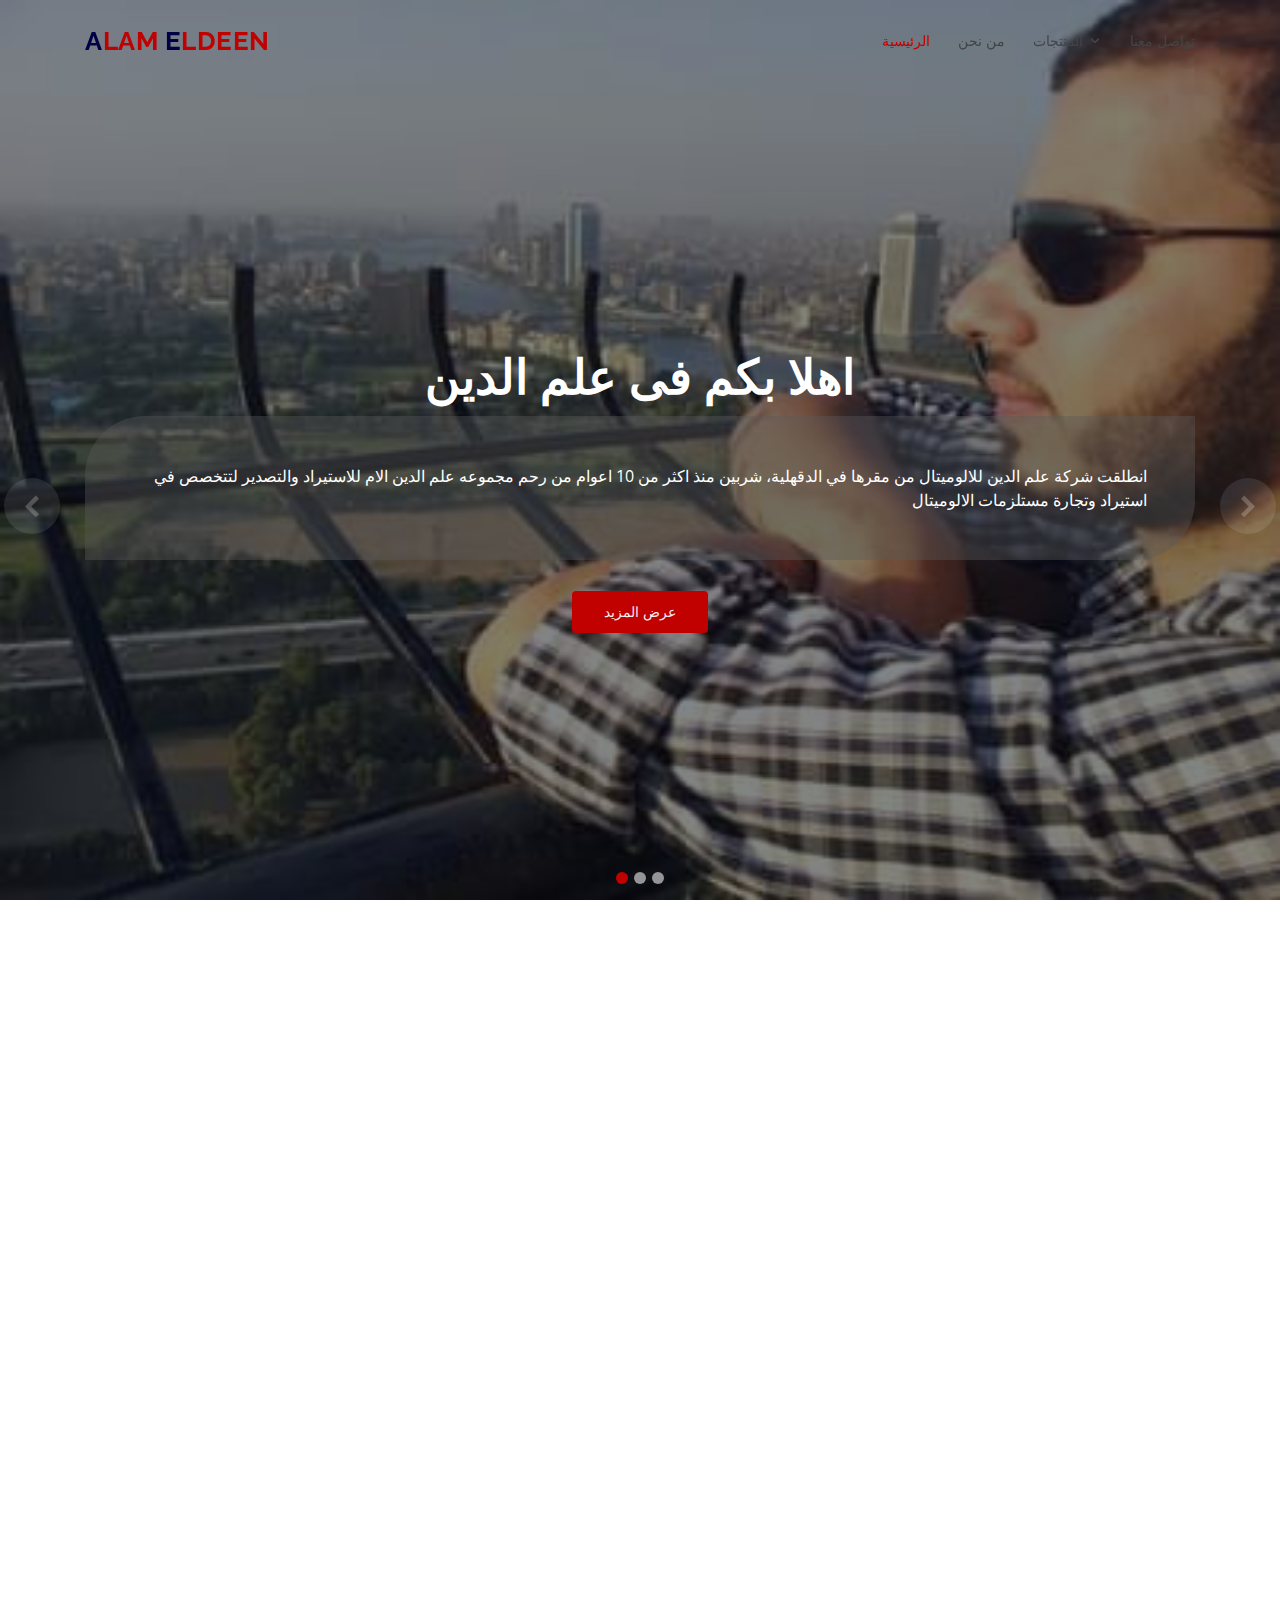
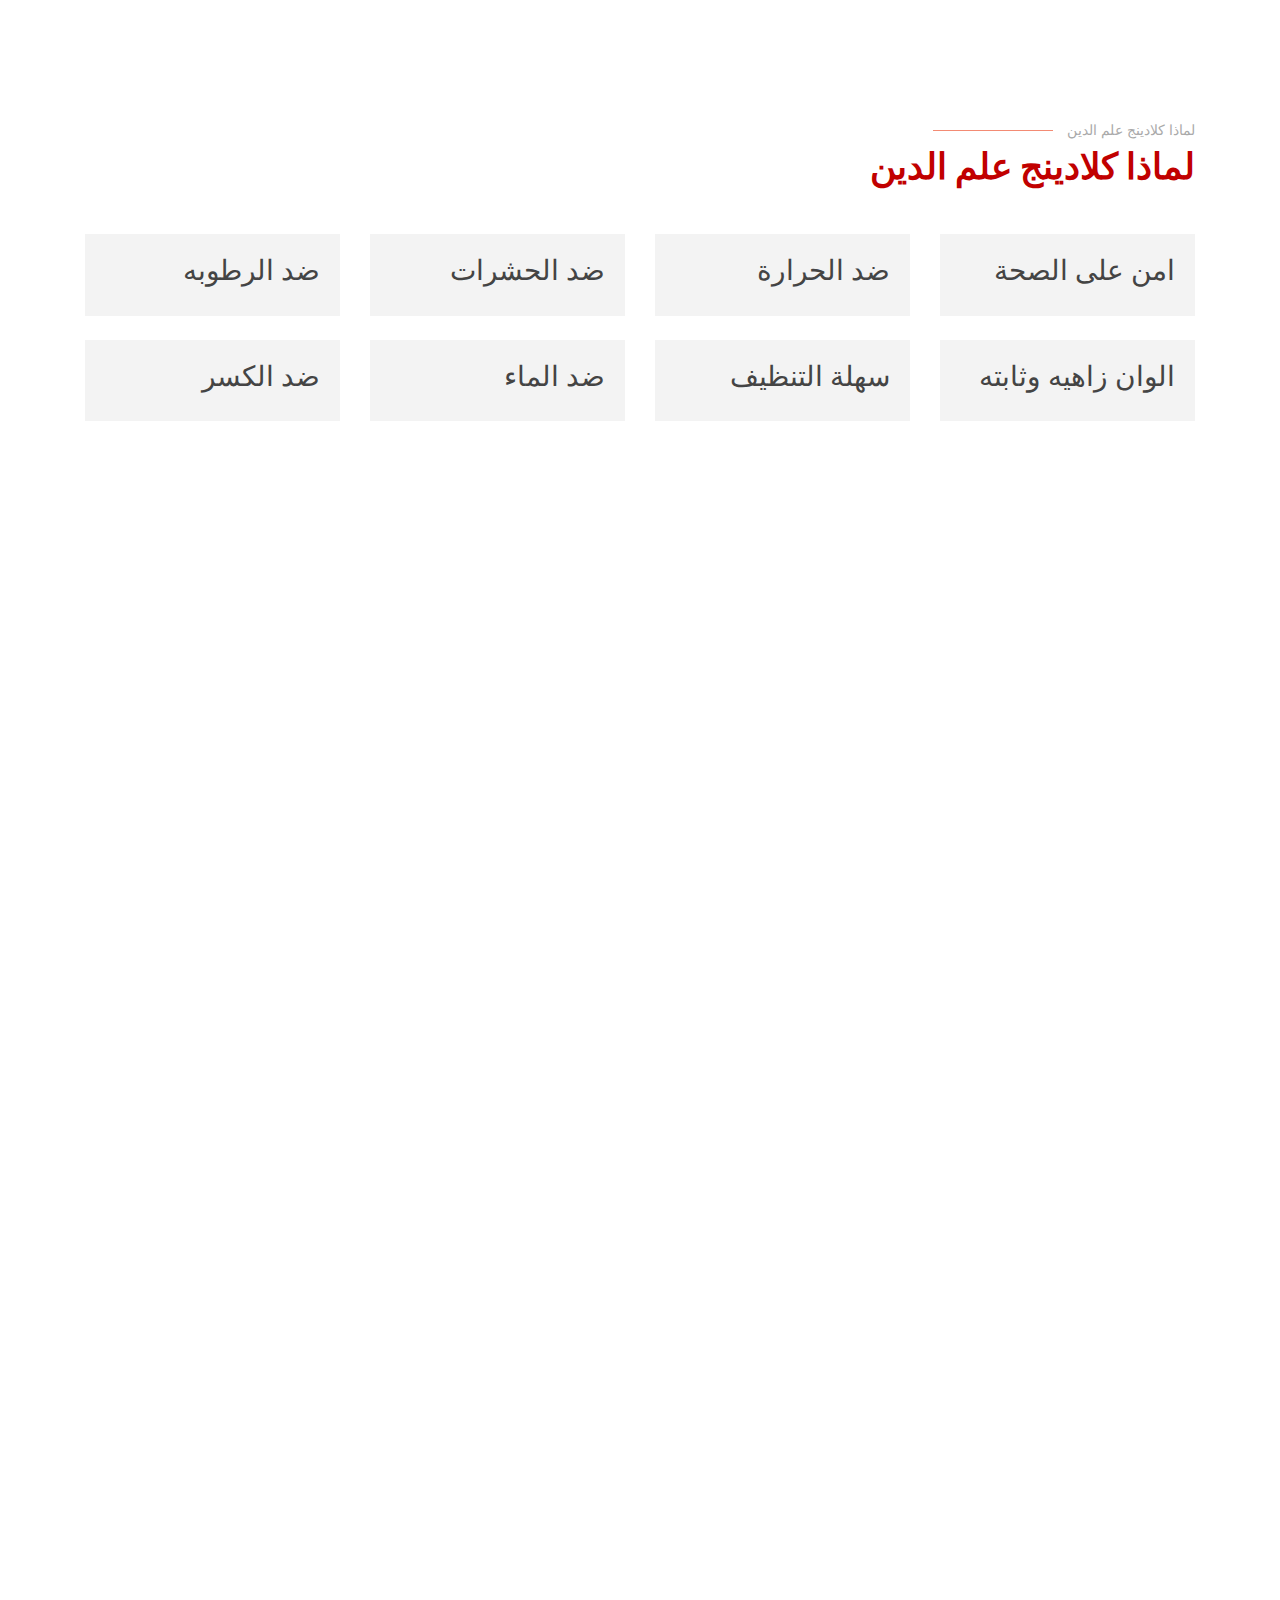
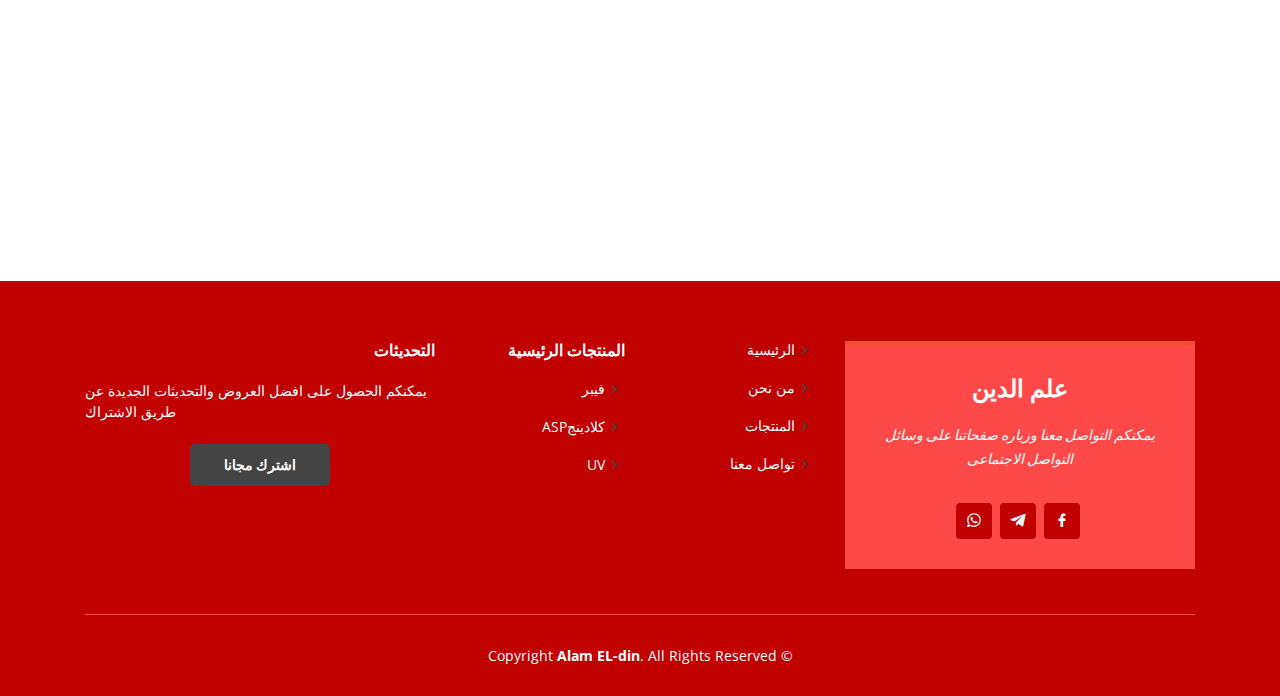
<file: who.html>
<!DOCTYPE html>
<html lang="ar">

<head>
  <meta charset="utf-8">
  <meta content="width=device-width, initial-scale=1.0" name="viewport">

  <title>Alam EL-din</title>
  <meta content="" name="description">
  <meta content="" name="keywords">

  <!-- Favicons -->
  <link href="assets/img/favicon.png" rel="icon">
  <link href="assets/img/apple-touch-icon.png" rel="apple-touch-icon">

  <!-- Google Fonts -->
  <link href="https://fonts.googleapis.com/css?family=Open+Sans:300,300i,400,400i,600,600i,700,700i|Raleway:300,300i,400,400i,500,500i,600,600i,700,700i|Poppins:300,300i,400,400i,500,500i,600,600i,700,700i" rel="stylesheet">

  <!-- Vendor CSS Files -->
  <link href="assets/vendor/bootstrap/css/bootstrap.min.css" rel="stylesheet">
  <link href="assets/vendor/icofont/icofont.min.css" rel="stylesheet">
  <link href="assets/vendor/boxicons/css/boxicons.min.css" rel="stylesheet">
  <link href="assets/vendor/animate.css/animate.min.css" rel="stylesheet">
  <link href="assets/vendor/remixicon/remixicon.css" rel="stylesheet">
  <link href="assets/vendor/venobox/venobox.css" rel="stylesheet">
  <link href="assets/vendor/owl.carousel/assets/owl.carousel.min.css" rel="stylesheet">
  <link href="assets/vendor/aos/aos.css" rel="stylesheet">


  <!-- Template Main CSS File -->
  <link href="assets/css/style.css" rel="stylesheet">
  <link href="assets/css/s.css" rel="stylesheet">

</head>

<body>

  <!-- ======= Header ======= -->
  <!-- ======= Header ======= -->
      <header id="header" class="fixed-top">
         <div class="container d-flex align-items-center">
            <h1 class="logo mr-auto"><a href="index.html"><span class='black'>A</span>LAM <span class='black'>E</span>LDEEN</a></h1>
            <!-- Uncomment below if you prefer to use an image logo -->
            <!-- <a href="index.html" class="logo mr-auto"><img src="assets/img/logo.png" alt="" class="img-fluid"></a>-->
            <nav class="nav-menu d-none d-lg-block">
               <ul>
                  <li class="active"><a href="index.html">الرئيسية</a></li>
                  <li><a href="who.html">من نحن</a></li>
                  <li class="drop-down">
                     <a href="prod.html">المنتجات</a>
                     <ul>
                        <li><a href="prod.html">فيبر</a></li>
                        <li class="drop-down">
                           <a href="prod.html">كلادينجASP</a>
                           <ul>
                              <li><a href="prod.html">سادة</a></li>
                              <li><a href="prod.html">ميتالك</a></li>
                              <li><a href="prod.html">خشبيات</a></li>
                              <li><a href="prod.html">برش</a></li>
                              <li><a href="prod.html">مرايا</a></li>
                           </ul>
                        </li>
                        <li><a href="prod.html">UV</a></li>
                     </ul>
                  </li>
                  <li><a href="contact.html">تواصل معنا</a></li>
               </ul>
            </nav>
            <!-- .nav-menu -->
         </div>
      </header>
      <!-- End Header -->
      <!-- ======= Hero Section ======= -->
      <section id="hero">
         <div id="heroCarousel" class="carousel slide carousel-fade" data-ride="carousel">
            <ol class="carousel-indicators" id="hero-carousel-indicators"></ol>
            <div class="carousel-inner" role="listbox">
               <!-- Slide 1 -->
               <div class="carousel-item active text-center" style="background-image: url(assets/img/slide/alam.jpg) ;background-size:100% 100%; background-position:center">
                  <div class="carousel-container">
                     <div class="container">
                        <h2 class="animate__animated animate__fadeInDown">اهلا بكم فى <span>علم الدين</span></h2>
                        <p class="animate__animated animate__fadeInUp p-5"> انطلقت شركة علم الدين للالوميتال من مقرها في الدقهلية، شربين منذ اكثر من 10 اعوام من رحم مجموعه علم الدين الام للاستيراد والتصدير لتتخصص في استيراد وتجارة مستلزمات الالوميتال</p>
                        <a href="who.html" class="btn-get-started animate__animated animate__fadeInUp scrollto">عرض المزيد</a>
                     </div>
                  </div>
               </div>
               <!-- Slide 2 -->
               <div class="carousel-item" style="background-image: url(assets/img/team/12.jpg) ;  background-position:center">
                  <div class="carousel-container text-center">
                     <div class="container">
                        <h2 class="animate__animated animate__fadeInDown">خدمة متميزة للعملاء</h2>
                        <p class="animate__animated animate__fadeInUp p-5">
                           جميع أعمالنا مبنية على الصداقة والثقة والاحترام المتبادلين حيث نسعى باستمرار إلى إقامة علاقة طويلة الأمد متبادلة المنفعة مع عملائنا والحفاظ عليها 
                        </p>
                        <a href="contact.html" class="btn-get-started animate__animated animate__fadeInUp scrollto">تواصل معنا</a>
                     </div>
                  </div>
               </div>
               <!-- Slide 3 -->
               <div class="carousel-item" style="background-image: url(assets/img/team/1.jpeg); background-position:center">
                  <div class="carousel-container text-center">
                     <div class="container">
                        <h2 class="animate__animated animate__fadeInDown">تطوير وتحسين منتجاتنا الي الأداء العالي</h2>
                        <p class="animate__animated animate__fadeInUp p-5">
                           نواصل البحث والابتكار لتطوير وتحسين منتجاتنا الي الأداء العالي وباسعار مقبولة. يتيح لنا نظام مراقبة الجودة الصارم أن نقدم لعملائنا منتجات عالية الجودة
                        </p>
                        <a href="prod.html" class="btn-get-started animate__animated animate__fadeInUp scrollto">عؤض المنتجات</a>
                     </div>
                  </div>
               </div>
            </div>
            <a class="carousel-control-prev" href="#heroCarousel" role="button" data-slide="prev">
            <span class="carousel-control-prev-icon icofont-simple-left" aria-hidden="true"></span>
            <span class="sr-only">Previous</span>
            </a>
            <a class="carousel-control-next" href="#heroCarousel" role="button" data-slide="next">
            <span class="carousel-control-next-icon icofont-simple-right" aria-hidden="true"></span>
            <span class="sr-only">Next</span>
            </a>
         </div>
      </section>
      <!-- End Hero -->

  <main id="main">

    <!-- ======= About Section ======= -->
    <section id="about" class="about">
        <div class="container" data-aos="fade-up">
            <div class="section-title">
                <h2>من نحن</h2>
                <p>من نحن</p>
            </div>
            <div class="row content">

  <div class="col-lg-6 pt-4 pt-lg-0 row">
                    <div class="text-center">
                        <img src="assets/img/slide/pp.jpg" class="rounded col-lg-12 align-items-stretch" style="">
                    </div>
                   
                </div>
                <div class="col-lg-6">
                    <p class="p">
                    انطلقت شركة علم الدين للالوميتال من مقرها في الدقهلية، شربين منذ اكثر من 10 اعوام من رحم مجموعه علم الدين الام للاستيراد والتصدير لتتخصص في استيراد وتجارة مستلزمات الالوميتال.
                    </p>                  
                  
                    <ul>
                        <li><i class="ri-check-double-line"></i> تقديم خدمة متميزة للعملاء </li>
                        <li><i class="ri-check-double-line"></i>الوصول الى مستوى الرضا التام</li>
                        <li><i class="ri-check-double-line"></i> تنميه الوعى باستمرار حول المنتجات المستخدمة وشرح الخدمات</li>
                         <li><i class="ri-check-double-line"></i> الارتقاء بمستوى المجال </li>
                    </ul>
                    
                    <p class="p">
                      نسعي الي الوصول الي الرضا التام لدي كل من له علاقه بمجال مطابخ الالوميتال من خلال تقديم افضل واحدث المنتجات باجود الخامات وافضل الاسعار وخدمة مثالية بلمسة فنية مختارة بعناية لمراعاة الاذواق الرفيعه لعملائنا والاستمرار في دعم متطلباتهم (تاجر وفني ومستهلك)
                    </p>
                </div>
            </div>
        </div>
    </section><!-- End About Section -->
    
    
    
    
    <!-- ======= Interests ======= -->
    
    
    <div class="interests container">

      <div class="section-title">
        <h2>لماذا كلادينج علم الدين
</h2>
        <p>لماذا كلادينج علم الدين</p>
      </div>

      <div class="row">
        <div class="col-lg-3 col-md-4">
          <div class="icon-box">
            <h3>ضد الرطوبه</h3>

          </div>
        </div>
        <div class="col-lg-3 col-md-4 mt-4 mt-md-0">
          <div class="icon-box">
            <h3>ضد الحشرات</h3>

          </div>
        </div>
        <div class="col-lg-3 col-md-4 mt-4 mt-md-0">
          <div class="icon-box">
            <h3>ضد الحرارة</h3>

          </div>
        </div>
        <div class="col-lg-3 col-md-4 mt-4 mt-lg-0">
          <div class="icon-box">
            <h3>امن على الصحة</h3>

          </div>
        </div>
        <div class="col-lg-3 col-md-4 mt-4">
          <div class="icon-box">
            <h3>ضد الكسر</h3>

          </div>
        </div>
        <div class="col-lg-3 col-md-4 mt-4">
          <div class="icon-box">
            <h3>ضد الماء</h3>

          </div>
        </div>
        <div class="col-lg-3 col-md-4 mt-4">
          <div class="icon-box">
            <h3>سهلة التنظيف</h3>

          </div>
        </div>
        <div class="col-lg-3 col-md-4 mt-4">
          <div class="icon-box">
               <h3 >الوان زاهيه وثابته</h3>

           
          </div>
        </div>
        
      </div>

    </div><!-- End Interests -->



    <!-- ======= Services Section ======= -->
    <section id="services" class="services">
      <div class="container" data-aos="fade-up">
        <div class="section-title">
          <h2>الخدمات</h2>
          <p>الخدمات</p>
        </div>
        <div class="row">

          <div class="col-lg-4 col-md-6 d-flex align-items-stretch mt-4 mt-md-0" data-aos="zoom-in" data-aos-delay="200">
            <div class="icon-box">
              <div class="icon"><i class="bx bxs-layer"></i></div>
              <p>اننا الوحيدون نعطى ضمان ضد الكسر مدى الحياة</p>
            </div>
          </div>

          <div class="col-lg-4 col-md-6 d-flex align-items-stretch mt-4 mt-lg-0" data-aos="zoom-in" data-aos-delay="300">
            <div class="icon-box">
              <div class="icon"><i class="bx bx-happy"></i></div>
              <p>الوان زاهية مميزة تعطى للمطبخ لمسة ابداعية</p>

            </div>
          </div>
          
          
          <div class="col-lg-4 col-md-6 d-flex align-items-stretch mt-4 mt-lg-0" data-aos="zoom-in" data-aos-delay="300">
            <div class="icon-box">
              <div class="icon"><i class="bx bx-happy"></i></div>
              <p>فريق عمل متعاون وخدمه مابعد البيع</p>
            </div>
          </div>
        </div>
          
          <div class="row">
          <div class="col-lg-4 col-md-6 d-flex align-items-stretch mt-4 mt-lg-0" data-aos="zoom-in" data-aos-delay="300">
            <div class="icon-box">
              <div class="icon"><i class="bx bx-happy"></i></div>
              <p>اكبر مخزون وتشكيلة من الالوان الحصرية والمميزة</p>
            </div>
          </div>
          
          
          <div class="col-lg-4 col-md-6 d-flex align-items-stretch mt-4 mt-lg-0" data-aos="zoom-in" data-aos-delay="300">
            <div class="icon-box">
              <div class="icon"><i class="bx bx-happy"></i></div>
              <p>المرونة والانسابية فى الالواح تتيح تعديل وتشكيل الالواح بسهولة بما يناسب العميل</p>
            </div>
          </div>
          
           <div class="col-lg-4 col-md-6 d-flex align-items-stretch mt-4 mt-lg-0" data-aos="zoom-in" data-aos-delay="300">
            <div class="icon-box">
              <div class="icon"><i class="bx bx-world"></i></div>
              <p>اللوح مغطى بفيلم حماية لحمايته اثناء النقل والشحن</p>

            </div>
          </div>
        </div>

      </div>
    </section><!-- End Services Section -->



    <!-- ======= Services Section ======= -->
    <section id="services" class="services">
      <div class="container" data-aos="fade-up">
        <div class="section-title">
          <h2>مقر الشركة الرئيسي</h2>
          <p>المقر الرئيسي</p>
        </div>
        <div class="row">

            <div class="col-12">
                <iframe src="https://www.google.com/maps/embed?pb=!1m18!1m12!1m3!1d6910.033096459805!2d31.173381745177608!3d30.007681218681512!2m3!1f0!2f0!3f0!3m2!1i1024!2i768!4f13.1!3m3!1m2!1s0x145846794c248177%3A0x46a814448337f918!2z2YXYs9iq2LTZgdmJINin2YTYrNin2KjYsdmKINmF2LHZitmI2LfZitipINmB2YrYtdmE!5e0!3m2!1sar!2seg!4v1617280713177!5m2!1sar!2seg" frameborder="0" style="border:0; width: 100%; height: 290px;" allowfullscreen=""></iframe>
            </div>

        </div>

      </div>
    </section><!-- End Services Section -->

    <!-- ======= Pricing Section ======= -->
    
    <!--------------------
    
    <section id="pricing" class="pricing">
      <div class="container" data-aos="fade-up">

        <div class="section-title">
          <h2>Pricing</h2>
          <p>Our Competing Prices</p>
        </div>

        <div class="row align-items-center">

          <div class="col-lg-4">
            <div class="box" data-aos="zoom-in" data-aos-delay="100">
              <h3>Free</h3>
              <h4>$0<span>per month</span></h4>
              <ul>
                <li><i class="bx bx-check"></i> Quam adipiscing vitae proin</li>
                <li><i class="bx bx-check"></i> Nec feugiat nisl pretium</li>
                <li><i class="bx bx-check"></i> Nulla at volutpat diam uteera</li>
                <li class="na"><i class="bx bx-x"></i> <span>Pharetra massa massa ultricies</span></li>
                <li class="na"><i class="bx bx-x"></i> <span>Massa ultricies mi quis hendrerit</span></li>
              </ul>
              <a href="#" class="get-started-btn">Get Started</a>
            </div>
          </div>

          <div class="col-lg-4">
            <div class="box featured" data-aos="zoom-in" data-aos-delay="100">
              <h3>Business</h3>
              <h4>$29<span>per month</span></h4>
              <ul>
                <li><i class="bx bx-check"></i> Quam adipiscing vitae proin</li>
                <li><i class="bx bx-check"></i> Nec feugiat nisl pretium</li>
                <li><i class="bx bx-check"></i> Nulla at volutpat diam uteera</li>
                <li><i class="bx bx-check"></i> Pharetra massa massa ultricies</li>
                <li><i class="bx bx-check"></i> Massa ultricies mi quis hendrerit</li>
              </ul>
              <a href="#" class="get-started-btn">Get Started</a>
            </div>
          </div>

          <div class="col-lg-4">
            <div class="box" data-aos="zoom-in" data-aos-delay="100">
              <h3>Developer</h3>
              <h4>$49<span>per month</span></h4>
              <ul>
                <li><i class="bx bx-check"></i> Quam adipiscing vitae proin</li>
                <li><i class="bx bx-check"></i> Nec feugiat nisl pretium</li>
                <li><i class="bx bx-check"></i> Nulla at volutpat diam uteera</li>
                <li><i class="bx bx-check"></i> Pharetra massa massa ultricies</li>
                <li><i class="bx bx-check"></i> Massa ultricies mi quis hendrerit</li>
              </ul>
              <a href="#" class="get-started-btn">Get Started</a>
            </div>
          </div>

        </div>

      </div>
    
    =------------------>
    
    </section><!-- End Pricing Section -->

    <!-- ======= Frequently Asked Questions Section ======= -->
    <!-----------------------
    
    <section id="faq" class="faq">
      <div class="container" data-aos="fade-up">

        <div class="section-title">
          <h2>F.A.Q</h2>
          <p>Frequently Asked Questions</p>
        </div>

        <div class="row faq-item d-flex align-items-stretch" data-aos="fade-up" data-aos-delay="100">
          <div class="col-lg-5">
            <i class="bx bx-help-circle"></i>
            <h4>Non consectetur a erat nam at lectus urna duis?</h4>
          </div>
          <div class="col-lg-7">
            <p>
              Feugiat pretium nibh ipsum consequat. Tempus iaculis urna id volutpat lacus laoreet non curabitur gravida. Venenatis lectus magna fringilla urna porttitor rhoncus dolor purus non.
            </p>
          </div>
          ----------------------->
          
          
        </div><!-- End F.A.Q Item-->

<!--------------------

        <div class="row faq-item d-flex align-items-stretch" data-aos="fade-up" data-aos-delay="200">
          <div class="col-lg-5">
            <i class="bx bx-help-circle"></i>
            <h4>Feugiat scelerisque varius morbi enim nunc faucibus a pellentesque?</h4>
          </div>
          <div class="col-lg-7">
            <p>
              Dolor sit amet consectetur adipiscing elit pellentesque habitant morbi. Id interdum velit laoreet id donec ultrices. Fringilla phasellus faucibus scelerisque eleifend donec pretium. Est pellentesque elit ullamcorper dignissim.
            </p>
          </div>
          ----------------->
        </div><!-- End F.A.Q Item-->

<!---------------------

        <div class="row faq-item d-flex align-items-stretch" data-aos="fade-up" data-aos-delay="300">
          <div class="col-lg-5">
            <i class="bx bx-help-circle"></i>
            <h4>Dolor sit amet consectetur adipiscing elit pellentesque habitant morbi?</h4>
          </div>
          <div class="col-lg-7">
            <p>
              Eleifend mi in nulla posuere sollicitudin aliquam ultrices sagittis orci. Faucibus pulvinar elementum integer enim. Sem nulla pharetra diam sit amet nisl suscipit. Rutrum tellus pellentesque eu tincidunt. Lectus urna duis convallis convallis tellus.
            </p>
          </div>
          --------------->
          
        </div><!-- End F.A.Q Item-->

<!-------------------

        <div class="row faq-item d-flex align-items-stretch" data-aos="fade-up" data-aos-delay="400">
          <div class="col-lg-5">
            <i class="bx bx-help-circle"></i>
            <h4>Ac odio tempor orci dapibus. Aliquam eleifend mi in nulla?</h4>
          </div>
          <div class="col-lg-7">
            <p>
              Aperiam itaque sit optio et deleniti eos nihil quidem cumque. Voluptas dolorum accusantium sunt sit enim. Provident consequuntur quam aut reiciendis qui rerum dolorem sit odio. Repellat assumenda soluta sunt pariatur error doloribus fuga.
            </p>
          </div>
          ----------------->
          
          
        </div><!-- End F.A.Q Item-->

<!----------------------

        <div class="row faq-item d-flex align-items-stretch" data-aos="fade-up" data-aos-delay="500">
          <div class="col-lg-5">
            <i class="bx bx-help-circle"></i>
            <h4>Tempus quam pellentesque nec nam aliquam sem et tortor consequat?</h4>
          </div>
          <div class="col-lg-7">
            <p>
              Molestie a iaculis at erat pellentesque adipiscing commodo. Dignissim suspendisse in est ante in. Nunc vel risus commodo viverra maecenas accumsan. Sit amet nisl suscipit adipiscing bibendum est. Purus gravida quis blandit turpis cursus in
            </p>
          </div>
          ----------------->
        </div><!-- End F.A.Q Item-->
<!---------------
      </div>
    </section>
    ----------------->
    
    <!-- End Frequently Asked Questions Section -->

    <!-- ======= Contact Section ======= -->
    
    <!---------------------------
    
    <section id="contact" class="contact section-bg">
      <div class="container" data-aos="fade-up">

        <div class="section-title">
          <h2>Contact</h2>
          <p>Contact Us</p>
        </div>

        <div class="row">

          <div class="col-lg-6">

            <div class="row">
              <div class="col-md-12">
                <div class="info-box">
                  <i class="bx bx-map"></i>
                  <h3>Our Address</h3>
                  <p>A108 Adam Street, New York, NY 535022</p>
                </div>
              </div>
              <div class="col-md-6">
                <div class="info-box mt-4">
                  <i class="bx bx-envelope"></i>
                  <h3>Email Us</h3>
                  <p>info@example.com<br>contact@example.com</p>
                </div>
              </div>
              <div class="col-md-6">
                <div class="info-box mt-4">
                  <i class="bx bx-phone-call"></i>
                  <h3>Call Us</h3>
                  <p>+1 5589 55488 55<br>+1 6678 254445 41</p>
                </div>
              </div>
            </div>

          </div>

          <div class="col-lg-6">
            <form action="forms/contact.php" method="post" role="form" class="php-email-form">
              <div class="form-row">
                <div class="col form-group">
                  <input type="text" name="name" class="form-control" id="name" placeholder="Your Name" data-rule="minlen:4" data-msg="Please enter at least 4 chars" />
                  <div class="validate"></div>
                </div>
                <div class="col form-group">
                  <input type="email" class="form-control" name="email" id="email" placeholder="Your Email" data-rule="email" data-msg="Please enter a valid email" />
                  <div class="validate"></div>
                </div>
              </div>
              <div class="form-group">
                <input type="text" class="form-control" name="subject" id="subject" placeholder="Subject" data-rule="minlen:4" data-msg="Please enter at least 8 chars of subject" />
                <div class="validate"></div>
              </div>
              <div class="form-group">
                <textarea class="form-control" name="message" rows="5" data-rule="required" data-msg="Please write something for us" placeholder="Message"></textarea>
                <div class="validate"></div>
              </div>
              <div class="mb-3">
                <div class="loading">Loading</div>
                <div class="error-message"></div>
                <div class="sent-message">Your message has been sent. Thank you!</div>
              </div>
              <div class="text-center"><button type="submit">Send Message</button></div>
            </form>
          </div>

        </div>

      </div>
    </section>
    -------------------->
    <!-- End Contact Section -->
<!----------------
  </main>
  --------------->
  <!-- End #main -->

  <!-- ======= Footer ======= -->
  <footer id="footer">
    <div class="footer-top">
      <div class="container">
        <div class="row">

          <div class="col-lg-4 col-md-6">
            <div class="footer-info">
              <h3>علم الدين</h3>
              <p class="pb-3"><em>
يمكنكم التواصل معنا وزياره صفحاتنا على وسائل التواصل الاجتماعى              </em></p>
            
              <div class="social-links mt-3">
                <a href="https://www.facebook.com/alameldingroup" class="facebook"><i class="bx bxl-facebook"></i></a>
                <a href="https://t.me/alameldingroup" class="instagram"><i class="bx bxl-telegram"></i></a>
                <a href="https://wa.me/message/MEDPTIC23OZ3C1" class="linkedin"><i class="bx bxl-whatsapp"></i></a>
              </div>
            </div>
          </div>

          <div class="col-lg-2 col-md-6 footer-links">
            <ul>
              <li><i class="bx bx-chevron-right"></i> <a href="index.html">الرئيسية</a></li>
              <li><i class="bx bx-chevron-right"></i> <a href="who.html">من نحن</a></li>
              <li><i class="bx bx-chevron-right"></i> <a href="prod.html">المنتجات</a></li>
              <li><i class="bx bx-chevron-right"></i> <a href="contact.html">تواصل معنا</a></li>
            </ul>
          </div>

          <div class="col-lg-2 col-md-6 footer-links">
            <h4>المنتجات الرئيسية</h4>
            <ul>
              <li><i class="bx bx-chevron-right"></i> <a href="prod.html">فيبر</a></li>
              <li><i class="bx bx-chevron-right"></i> <a href="prod.html">كلادينجASP</a></li>
              <li><i class="bx bx-chevron-right"></i> <a href="prod.html">UV</a></li>
            </ul>
          </div>

          <div class="col-lg-4 col-md-6 footer-newsletter">
            <h4>التحديثات</h4>
            <p>يمكنكم الحصول على افضل العروض والتحديثات الجديدة عن طريق الاشتراك </p>
            
            <div class="text-center">
                <a href="contact.html" class="btn-learn-more">اشترك مجانا</a>
            </div>
  
          </div>

        </div>
      </div>
    </div>

    <div class="container">
      <div class="copyright">
        &copy; Copyright <strong><span>Alam EL-din</span></strong>. All Rights Reserved
      </div>
     
    </div>
  </footer><!-- End Footer -->

  <div id="preloader"></div>
  <a href="#" class="back-to-top"><i class="icofont-simple-up"></i></a>

  <!-- Vendor JS Files -->
  <script src="assets/vendor/jquery/jquery.min.js"></script>
  <script src="assets/vendor/bootstrap/js/bootstrap.bundle.min.js"></script>
  <script src="assets/vendor/jquery.easing/jquery.easing.min.js"></script>
  <script src="assets/vendor/php-email-form/validate.js"></script>
  <script src="assets/vendor/waypoints/jquery.waypoints.min.js"></script>
  <script src="assets/vendor/counterup/counterup.min.js"></script>
  <script src="assets/vendor/venobox/venobox.min.js"></script>
  <script src="assets/vendor/owl.carousel/owl.carousel.min.js"></script>
  <script src="assets/vendor/isotope-layout/isotope.pkgd.min.js"></script>
  <script src="assets/vendor/aos/aos.js"></script>

  <!-- Template Main JS File -->
  <script src="assets/js/main.js"></script>

</body>

</html>
</file>
<file: assets/vendor/venobox/venobox.css>
/* ------ venobox.css --------*/
.vbox-overlay *, .vbox-overlay *:before, .vbox-overlay *:after{
    -webkit-backface-visibility: hidden;
    -webkit-box-sizing:border-box;
    -moz-box-sizing:border-box;
    box-sizing:border-box;
}
.vbox-overlay * { 
    -webkit-backface-visibility: visible;
    backface-visibility: visible;
}
.vbox-overlay{
    display: -webkit-flex;
    display: flex;
    -webkit-flex-direction: column;
    flex-direction: column;
    -webkit-justify-content: center;
    justify-content: center;
    -webkit-align-items: center;
    align-items: center;
    position: fixed;
    left: 0;
    top: 0;
    bottom: 0;
    right: 0;
    z-index: 999999;
}

/* ----- navigation ----- */
.vbox-title{
    width: 100%;
    height: 40px;
    float: left;
    text-align: center;
    line-height: 28px;
    font-size: 12px;
    padding: 6px 50px;
    overflow: hidden;
    position: fixed;
    display: none;
    left: 0;
    z-index: 89;
}
.vbox-close{
    cursor: pointer;
    position: fixed;
    top: -1px;
    right: 0;
    width: 50px;
    height: 40px;
    padding: 6px;
    display: block;
    background-position:10px center;
    overflow: hidden;
    font-size: 24px;
    line-height: 1;
    text-align: center;
    z-index: 99;
}
.vbox-left{
    cursor: pointer;
    position: fixed;
    left: 0;
    height: 40px;
    overflow: hidden;
    line-height: 28px;
    font-size: 12px;
    z-index: 99;
    display: flex;
    align-items:center;
}
.vbox-num{
    display: inline-block;
    margin: 6px 0 6px 15px;
}
/* ----- Social share ----- */
.vbox-share{
    line-height: 28px;
    font-size: 12px;
    overflow: hidden;
    position: fixed;
    left: 0;
    z-index: 98;
    display: flex;
    align-items:center;
    justify-content: center;
    width: 100%;
    text-align: center;
}
.vbox-share svg{
    max-height: 28px;
    width: 28px;
    z-index: 10;
    margin-left: 12px;
    margin-top: 6px;
    margin-bottom: 6px;
    vertical-align: middle;
}


/* ----- navigation ARROWS ----- */
.vbox-next, .vbox-prev{
    position: fixed;
    top: 50%;
    margin-top: -15px;
    overflow: hidden;
    cursor: pointer;
    display: block;
    width: 45px;
    height: 45px;
    z-index: 99;
}
.vbox-next span, .vbox-prev span{
    position: relative;
    width: 20px;
    height: 20px;
    border: 2px solid transparent;
    border-top-color: #B6B6B6;
    border-right-color: #B6B6B6;
    text-indent: -100px;
    position: absolute;
    top: 8px;
    display: block;
}
.vbox-prev{
    left: 15px;
}
.vbox-next{
    right: 15px;
}
.vbox-prev span{
    left: 10px;
    -ms-transform: rotate(-135deg);
    -webkit-transform: rotate(-135deg);
    transform: rotate(-135deg);
}
.vbox-next span{
    -ms-transform: rotate(45deg);
    -webkit-transform: rotate(45deg);
    transform: rotate(45deg);
    right: 10px;
}
/* ------- inline window ------ */
.vbox-inline{
    width: 420px;
    height: 315px;
    height: 70vh;
    padding: 10px;
    background: #fff;
    margin: 0 auto;
    overflow: auto;
    text-align: left;
}
/* ------- Video & iFrames window ------ */
.venoframe{
    max-width: 100%;
    width: 100%;
    border: none;
    width: 100%;
    height: 260px;
    height: 70vh;
}
.venoframe.vbvid{
    height: 260px;
}
@media (min-width: 768px) {
    .venoframe, .vbox-inline{
        width: 90%;
        height: 360px;
        height: 70vh;
    }
    .venoframe.vbvid{
        width: 640px;
        height: 360px;
    }
}
@media (min-width: 992px) {
    .venoframe, .vbox-inline{
        max-width: 1200px;
        width: 80%;
        height: 540px;
        height: 70vh;
    }
    .venoframe.vbvid{
        width: 960px;
        height: 540px;
    }
}
/* 
Please do NOT edit this part! 
or at least read this note: http://i.imgur.com/7C0ws9e.gif
*/
.vbox-open{
    overflow: hidden;
}
.vbox-container{
    position: absolute;
    left: 0;
    right: 0;
    top: 0;
    bottom: 0;
    overflow-x: hidden;
    overflow-y: scroll;
    overflow-scrolling: touch;
    -webkit-overflow-scrolling: touch;
    z-index: 20;
    max-height: 100%;

}

.vbox-content{
    text-align: center;
    float: left;
    width: 100%;
    position: relative;
    overflow: hidden;
    padding: 20px 4%;
}
.vbox-container img{
    max-width: 100%;
    height: auto;
}
.vbox-figlio{
    box-shadow: 0 0 12px rgba(0,0,0,0.19), 0 6px 6px rgba(0,0,0,0.23);
    max-width: 100%;
    text-align: initial;
}
img.vbox-figlio{
    -webkit-user-select: none;
-khtml-user-select: none;
-moz-user-select: none;
-o-user-select: none;
user-select: none;
}
.vbox-content.swipe-left{
    margin-left: -200px !important;
}
.vbox-content.swipe-right{
    margin-left: 200px !important;
}
.vbox-animated{
    webkit-transition: margin 300ms ease-out;
    transition: margin 300ms ease-out;
}

/* ---------- preloader ----------
 * SPINKIT 
 * http://tobiasahlin.com/spinkit/
-------------------------------- */
.sk-double-bounce,.sk-rotating-plane{width:40px;height:40px;margin:40px auto}.sk-rotating-plane{background-color:#333;-webkit-animation:sk-rotatePlane 1.2s infinite ease-in-out;animation:sk-rotatePlane 1.2s infinite ease-in-out}@-webkit-keyframes sk-rotatePlane{0%{-webkit-transform:perspective(120px) rotateX(0) rotateY(0);transform:perspective(120px) rotateX(0) rotateY(0)}50%{-webkit-transform:perspective(120px) rotateX(-180.1deg) rotateY(0);transform:perspective(120px) rotateX(-180.1deg) rotateY(0)}100%{-webkit-transform:perspective(120px) rotateX(-180deg) rotateY(-179.9deg);transform:perspective(120px) rotateX(-180deg) rotateY(-179.9deg)}}@keyframes sk-rotatePlane{0%{-webkit-transform:perspective(120px) rotateX(0) rotateY(0);transform:perspective(120px) rotateX(0) rotateY(0)}50%{-webkit-transform:perspective(120px) rotateX(-180.1deg) rotateY(0);transform:perspective(120px) rotateX(-180.1deg) rotateY(0)}100%{-webkit-transform:perspective(120px) rotateX(-180deg) rotateY(-179.9deg);transform:perspective(120px) rotateX(-180deg) rotateY(-179.9deg)}}.sk-double-bounce{position:relative}.sk-double-bounce .sk-child{width:100%;height:100%;border-radius:50%;background-color:#333;opacity:.6;position:absolute;top:0;left:0;-webkit-animation:sk-doubleBounce 2s infinite ease-in-out;animation:sk-doubleBounce 2s infinite ease-in-out}.sk-chasing-dots .sk-child,.sk-spinner-pulse,.sk-three-bounce .sk-child{background-color:#333;border-radius:100%}.sk-double-bounce .sk-double-bounce2{-webkit-animation-delay:-1s;animation-delay:-1s}@-webkit-keyframes sk-doubleBounce{0%,100%{-webkit-transform:scale(0);transform:scale(0)}50%{-webkit-transform:scale(1);transform:scale(1)}}@keyframes sk-doubleBounce{0%,100%{-webkit-transform:scale(0);transform:scale(0)}50%{-webkit-transform:scale(1);transform:scale(1)}}.sk-wave{margin:40px auto;width:50px;height:40px;text-align:center;font-size:10px}.sk-wave .sk-rect{background-color:#333;height:100%;width:6px;display:inline-block;-webkit-animation:sk-waveStretchDelay 1.2s infinite ease-in-out;animation:sk-waveStretchDelay 1.2s infinite ease-in-out}.sk-wave .sk-rect1{-webkit-animation-delay:-1.2s;animation-delay:-1.2s}.sk-wave .sk-rect2{-webkit-animation-delay:-1.1s;animation-delay:-1.1s}.sk-wave .sk-rect3{-webkit-animation-delay:-1s;animation-delay:-1s}.sk-wave .sk-rect4{-webkit-animation-delay:-.9s;animation-delay:-.9s}.sk-wave .sk-rect5{-webkit-animation-delay:-.8s;animation-delay:-.8s}@-webkit-keyframes sk-waveStretchDelay{0%,100%,40%{-webkit-transform:scaleY(.4);transform:scaleY(.4)}20%{-webkit-transform:scaleY(1);transform:scaleY(1)}}@keyframes sk-waveStretchDelay{0%,100%,40%{-webkit-transform:scaleY(.4);transform:scaleY(.4)}20%{-webkit-transform:scaleY(1);transform:scaleY(1)}}.sk-wandering-cubes{margin:40px auto;width:40px;height:40px;position:relative}.sk-wandering-cubes .sk-cube{background-color:#333;width:10px;height:10px;position:absolute;top:0;left:0;-webkit-animation:sk-wanderingCube 1.8s ease-in-out -1.8s infinite both;animation:sk-wanderingCube 1.8s ease-in-out -1.8s infinite both}.sk-chasing-dots,.sk-spinner-pulse{width:40px;height:40px;margin:40px auto}.sk-wandering-cubes .sk-cube2{-webkit-animation-delay:-.9s;animation-delay:-.9s}@-webkit-keyframes sk-wanderingCube{0%{-webkit-transform:rotate(0);transform:rotate(0)}25%{-webkit-transform:translateX(30px) rotate(-90deg) scale(.5);transform:translateX(30px) rotate(-90deg) scale(.5)}50%{-webkit-transform:translateX(30px) translateY(30px) rotate(-179deg);transform:translateX(30px) translateY(30px) rotate(-179deg)}50.1%{-webkit-transform:translateX(30px) translateY(30px) rotate(-180deg);transform:translateX(30px) translateY(30px) rotate(-180deg)}75%{-webkit-transform:translateX(0) translateY(30px) rotate(-270deg) scale(.5);transform:translateX(0) translateY(30px) rotate(-270deg) scale(.5)}100%{-webkit-transform:rotate(-360deg);transform:rotate(-360deg)}}@keyframes sk-wanderingCube{0%{-webkit-transform:rotate(0);transform:rotate(0)}25%{-webkit-transform:translateX(30px) rotate(-90deg) scale(.5);transform:translateX(30px) rotate(-90deg) scale(.5)}50%{-webkit-transform:translateX(30px) translateY(30px) rotate(-179deg);transform:translateX(30px) translateY(30px) rotate(-179deg)}50.1%{-webkit-transform:translateX(30px) translateY(30px) rotate(-180deg);transform:translateX(30px) translateY(30px) rotate(-180deg)}75%{-webkit-transform:translateX(0) translateY(30px) rotate(-270deg) scale(.5);transform:translateX(0) translateY(30px) rotate(-270deg) scale(.5)}100%{-webkit-transform:rotate(-360deg);transform:rotate(-360deg)}}.sk-spinner-pulse{-webkit-animation:sk-pulseScaleOut 1s infinite ease-in-out;animation:sk-pulseScaleOut 1s infinite ease-in-out}@-webkit-keyframes sk-pulseScaleOut{0%{-webkit-transform:scale(0);transform:scale(0)}100%{-webkit-transform:scale(1);transform:scale(1);opacity:0}}@keyframes sk-pulseScaleOut{0%{-webkit-transform:scale(0);transform:scale(0)}100%{-webkit-transform:scale(1);transform:scale(1);opacity:0}}.sk-chasing-dots{position:relative;text-align:center;-webkit-animation:sk-chasingDotsRotate 2s infinite linear;animation:sk-chasingDotsRotate 2s infinite linear}.sk-chasing-dots .sk-child{width:60%;height:60%;display:inline-block;position:absolute;top:0;-webkit-animation:sk-chasingDotsBounce 2s infinite ease-in-out;animation:sk-chasingDotsBounce 2s infinite ease-in-out}.sk-chasing-dots .sk-dot2{top:auto;bottom:0;-webkit-animation-delay:-1s;animation-delay:-1s}@-webkit-keyframes sk-chasingDotsRotate{100%{-webkit-transform:rotate(360deg);transform:rotate(360deg)}}@keyframes sk-chasingDotsRotate{100%{-webkit-transform:rotate(360deg);transform:rotate(360deg)}}@-webkit-keyframes sk-chasingDotsBounce{0%,100%{-webkit-transform:scale(0);transform:scale(0)}50%{-webkit-transform:scale(1);transform:scale(1)}}@keyframes sk-chasingDotsBounce{0%,100%{-webkit-transform:scale(0);transform:scale(0)}50%{-webkit-transform:scale(1);transform:scale(1)}}.sk-three-bounce{margin:40px auto;width:80px;text-align:center}.sk-three-bounce .sk-child{width:20px;height:20px;display:inline-block;-webkit-animation:sk-three-bounce 1.4s ease-in-out 0s infinite both;animation:sk-three-bounce 1.4s ease-in-out 0s infinite both}.sk-circle .sk-child:before,.sk-fading-circle .sk-circle:before{display:block;border-radius:100%;content:'';background-color:#333}.sk-three-bounce .sk-bounce1{-webkit-animation-delay:-.32s;animation-delay:-.32s}.sk-three-bounce .sk-bounce2{-webkit-animation-delay:-.16s;animation-delay:-.16s}@-webkit-keyframes sk-three-bounce{0%,100%,80%{-webkit-transform:scale(0);transform:scale(0)}40%{-webkit-transform:scale(1);transform:scale(1)}}@keyframes sk-three-bounce{0%,100%,80%{-webkit-transform:scale(0);transform:scale(0)}40%{-webkit-transform:scale(1);transform:scale(1)}}.sk-circle{margin:40px auto;width:40px;height:40px;position:relative}.sk-circle .sk-child{width:100%;height:100%;position:absolute;left:0;top:0}.sk-circle .sk-child:before{margin:0 auto;width:15%;height:15%;-webkit-animation:sk-circleBounceDelay 1.2s infinite ease-in-out both;animation:sk-circleBounceDelay 1.2s infinite ease-in-out both}.sk-circle .sk-circle2{-webkit-transform:rotate(30deg);-ms-transform:rotate(30deg);transform:rotate(30deg)}.sk-circle .sk-circle3{-webkit-transform:rotate(60deg);-ms-transform:rotate(60deg);transform:rotate(60deg)}.sk-circle .sk-circle4{-webkit-transform:rotate(90deg);-ms-transform:rotate(90deg);transform:rotate(90deg)}.sk-circle .sk-circle5{-webkit-transform:rotate(120deg);-ms-transform:rotate(120deg);transform:rotate(120deg)}.sk-circle .sk-circle6{-webkit-transform:rotate(150deg);-ms-transform:rotate(150deg);transform:rotate(150deg)}.sk-circle .sk-circle7{-webkit-transform:rotate(180deg);-ms-transform:rotate(180deg);transform:rotate(180deg)}.sk-circle .sk-circle8{-webkit-transform:rotate(210deg);-ms-transform:rotate(210deg);transform:rotate(210deg)}.sk-circle .sk-circle9{-webkit-transform:rotate(240deg);-ms-transform:rotate(240deg);transform:rotate(240deg)}.sk-circle .sk-circle10{-webkit-transform:rotate(270deg);-ms-transform:rotate(270deg);transform:rotate(270deg)}.sk-circle .sk-circle11{-webkit-transform:rotate(300deg);-ms-transform:rotate(300deg);transform:rotate(300deg)}.sk-circle .sk-circle12{-webkit-transform:rotate(330deg);-ms-transform:rotate(330deg);transform:rotate(330deg)}.sk-circle .sk-circle2:before{-webkit-animation-delay:-1.1s;animation-delay:-1.1s}.sk-circle .sk-circle3:before{-webkit-animation-delay:-1s;animation-delay:-1s}.sk-circle .sk-circle4:before{-webkit-animation-delay:-.9s;animation-delay:-.9s}.sk-circle .sk-circle5:before{-webkit-animation-delay:-.8s;animation-delay:-.8s}.sk-circle .sk-circle6:before{-webkit-animation-delay:-.7s;animation-delay:-.7s}.sk-circle .sk-circle7:before{-webkit-animation-delay:-.6s;animation-delay:-.6s}.sk-circle .sk-circle8:before{-webkit-animation-delay:-.5s;animation-delay:-.5s}.sk-circle .sk-circle9:before{-webkit-animation-delay:-.4s;animation-delay:-.4s}.sk-circle .sk-circle10:before{-webkit-animation-delay:-.3s;animation-delay:-.3s}.sk-circle .sk-circle11:before{-webkit-animation-delay:-.2s;animation-delay:-.2s}.sk-circle .sk-circle12:before{-webkit-animation-delay:-.1s;animation-delay:-.1s}@-webkit-keyframes sk-circleBounceDelay{0%,100%,80%{-webkit-transform:scale(0);transform:scale(0)}40%{-webkit-transform:scale(1);transform:scale(1)}}@keyframes sk-circleBounceDelay{0%,100%,80%{-webkit-transform:scale(0);transform:scale(0)}40%{-webkit-transform:scale(1);transform:scale(1)}}.sk-cube-grid{width:40px;height:40px;margin:40px auto}.sk-cube-grid .sk-cube{width:33.33%;height:33.33%;background-color:#333;float:left;-webkit-animation:sk-cubeGridScaleDelay 1.3s infinite ease-in-out;animation:sk-cubeGridScaleDelay 1.3s infinite ease-in-out}.sk-cube-grid .sk-cube1{-webkit-animation-delay:.2s;animation-delay:.2s}.sk-cube-grid .sk-cube2{-webkit-animation-delay:.3s;animation-delay:.3s}.sk-cube-grid .sk-cube3{-webkit-animation-delay:.4s;animation-delay:.4s}.sk-cube-grid .sk-cube4{-webkit-animation-delay:.1s;animation-delay:.1s}.sk-cube-grid .sk-cube5{-webkit-animation-delay:.2s;animation-delay:.2s}.sk-cube-grid .sk-cube6{-webkit-animation-delay:.3s;animation-delay:.3s}.sk-cube-grid .sk-cube7{-webkit-animation-delay:0ms;animation-delay:0ms}.sk-cube-grid .sk-cube8{-webkit-animation-delay:.1s;animation-delay:.1s}.sk-cube-grid .sk-cube9{-webkit-animation-delay:.2s;animation-delay:.2s}@-webkit-keyframes sk-cubeGridScaleDelay{0%,100%,70%{-webkit-transform:scale3D(1,1,1);transform:scale3D(1,1,1)}35%{-webkit-transform:scale3D(0,0,1);transform:scale3D(0,0,1)}}@keyframes sk-cubeGridScaleDelay{0%,100%,70%{-webkit-transform:scale3D(1,1,1);transform:scale3D(1,1,1)}35%{-webkit-transform:scale3D(0,0,1);transform:scale3D(0,0,1)}}.sk-fading-circle{margin:40px auto;width:40px;height:40px;position:relative}.sk-fading-circle .sk-circle{width:100%;height:100%;position:absolute;left:0;top:0}.sk-fading-circle .sk-circle:before{margin:0 auto;width:15%;height:15%;-webkit-animation:sk-circleFadeDelay 1.2s infinite ease-in-out both;animation:sk-circleFadeDelay 1.2s infinite ease-in-out both}.sk-fading-circle .sk-circle2{-webkit-transform:rotate(30deg);-ms-transform:rotate(30deg);transform:rotate(30deg)}.sk-fading-circle .sk-circle3{-webkit-transform:rotate(60deg);-ms-transform:rotate(60deg);transform:rotate(60deg)}.sk-fading-circle .sk-circle4{-webkit-transform:rotate(90deg);-ms-transform:rotate(90deg);transform:rotate(90deg)}.sk-fading-circle .sk-circle5{-webkit-transform:rotate(120deg);-ms-transform:rotate(120deg);transform:rotate(120deg)}.sk-fading-circle .sk-circle6{-webkit-transform:rotate(150deg);-ms-transform:rotate(150deg);transform:rotate(150deg)}.sk-fading-circle .sk-circle7{-webkit-transform:rotate(180deg);-ms-transform:rotate(180deg);transform:rotate(180deg)}.sk-fading-circle .sk-circle8{-webkit-transform:rotate(210deg);-ms-transform:rotate(210deg);transform:rotate(210deg)}.sk-fading-circle .sk-circle9{-webkit-transform:rotate(240deg);-ms-transform:rotate(240deg);transform:rotate(240deg)}.sk-fading-circle .sk-circle10{-webkit-transform:rotate(270deg);-ms-transform:rotate(270deg);transform:rotate(270deg)}.sk-fading-circle .sk-circle11{-webkit-transform:rotate(300deg);-ms-transform:rotate(300deg);transform:rotate(300deg)}.sk-fading-circle .sk-circle12{-webkit-transform:rotate(330deg);-ms-transform:rotate(330deg);transform:rotate(330deg)}.sk-fading-circle .sk-circle2:before{-webkit-animation-delay:-1.1s;animation-delay:-1.1s}.sk-fading-circle .sk-circle3:before{-webkit-animation-delay:-1s;animation-delay:-1s}.sk-fading-circle .sk-circle4:before{-webkit-animation-delay:-.9s;animation-delay:-.9s}.sk-fading-circle .sk-circle5:before{-webkit-animation-delay:-.8s;animation-delay:-.8s}.sk-fading-circle .sk-circle6:before{-webkit-animation-delay:-.7s;animation-delay:-.7s}.sk-fading-circle .sk-circle7:before{-webkit-animation-delay:-.6s;animation-delay:-.6s}.sk-fading-circle .sk-circle8:before{-webkit-animation-delay:-.5s;animation-delay:-.5s}.sk-fading-circle .sk-circle9:before{-webkit-animation-delay:-.4s;animation-delay:-.4s}.sk-fading-circle .sk-circle10:before{-webkit-animation-delay:-.3s;animation-delay:-.3s}.sk-fading-circle .sk-circle11:before{-webkit-animation-delay:-.2s;animation-delay:-.2s}.sk-fading-circle .sk-circle12:before{-webkit-animation-delay:-.1s;animation-delay:-.1s}@-webkit-keyframes sk-circleFadeDelay{0%,100%,39%{opacity:0}40%{opacity:1}}@keyframes sk-circleFadeDelay{0%,100%,39%{opacity:0}40%{opacity:1}}.sk-folding-cube{margin:40px auto;width:40px;height:40px;position:relative;-webkit-transform:rotateZ(45deg);transform:rotateZ(45deg)}.sk-folding-cube .sk-cube{float:left;width:50%;height:50%;position:relative;-webkit-transform:scale(1.1);-ms-transform:scale(1.1);transform:scale(1.1)}.sk-folding-cube .sk-cube:before{content:'';position:absolute;top:0;left:0;width:100%;height:100%;background-color:#333;-webkit-animation:sk-foldCubeAngle 2.4s infinite linear both;animation:sk-foldCubeAngle 2.4s infinite linear both;-webkit-transform-origin:100% 100%;-ms-transform-origin:100% 100%;transform-origin:100% 100%}.sk-folding-cube .sk-cube2{-webkit-transform:scale(1.1) rotateZ(90deg);transform:scale(1.1) rotateZ(90deg)}.sk-folding-cube .sk-cube3{-webkit-transform:scale(1.1) rotateZ(180deg);transform:scale(1.1) rotateZ(180deg)}.sk-folding-cube .sk-cube4{-webkit-transform:scale(1.1) rotateZ(270deg);transform:scale(1.1) rotateZ(270deg)}.sk-folding-cube .sk-cube2:before{-webkit-animation-delay:.3s;animation-delay:.3s}.sk-folding-cube .sk-cube3:before{-webkit-animation-delay:.6s;animation-delay:.6s}.sk-folding-cube .sk-cube4:before{-webkit-animation-delay:.9s;animation-delay:.9s}@-webkit-keyframes sk-foldCubeAngle{0%,10%{-webkit-transform:perspective(140px) rotateX(-180deg);transform:perspective(140px) rotateX(-180deg);opacity:0}25%,75%{-webkit-transform:perspective(140px) rotateX(0);transform:perspective(140px) rotateX(0);opacity:1}100%,90%{-webkit-transform:perspective(140px) rotateY(180deg);transform:perspective(140px) rotateY(180deg);opacity:0}}@keyframes sk-foldCubeAngle{0%,10%{-webkit-transform:perspective(140px) rotateX(-180deg);transform:perspective(140px) rotateX(-180deg);opacity:0}25%,75%{-webkit-transform:perspective(140px) rotateX(0);transform:perspective(140px) rotateX(0);opacity:1}100%,90%{-webkit-transform:perspective(140px) rotateY(180deg);transform:perspective(140px) rotateY(180deg);opacity:0}}
</file>
<file: assets/css/s.css>
/*------------- begin navbar ----------*/

.head {
	height: auto;
	min-width: 100%
}

#header .logo a,
.section-title p,
.section-title,
.nav-menu .active>a,
.mobile-nav a:hover,
.mobile-nav .active>a,
.mobile-nav li:hover>a,
.breadcrumbs h2 {
	color: #c10000 !important;
}

#header,
#hero .carousel-indicators li {
	background: #eee;
}

.nav-menu a,
.nav-menu li,
.icofont-navigation-menu:before,
.mobile-nav a,
.nav-menu .drop-down ul li a {
	color: #444;
}

.nav-menu a:hover,
.nav-menu li:hover>a {
	color: #c10000 !important;
}

#hero .btn-get-started {
	color: #eee;
	background: #c10000;
}

#hero .btn-get-started:hover {
	color: #dedede;
	background: #ff4949;
}

#hero .carousel-indicators li.active {
	background: #c10000;
}


/*--------------- end navbar------------*/

.p {
	margin-top: 10px;
}

.ri-check-double-line:before {
	color: #c10000;
	float: right;
	direction: rtl !important;
	/*------problem---------*/
}

.section-title,
.pt-4,
.py-4,
#about,
.card-body,
.breadcrumbs,
.section-bg,
.contact .info-box {
	text-align: right !important;
	direction: rtl !important;
}

.about .content .btn-learn-more {
	color: #c10000;
	border-color: #c10000;
}

.about .content .btn-learn-more:hover {
	color: #eee;
	background: #c10000;
}

.services .icon-box,
.services .icon-box .icon:hover,
.section-title p {
	color: #c10000 !important;
}

.services .icon-box:hover,
.services .icon-box .icon {
	color: #eee;
	background: #c10000;
}

.card-body {
	color: #c10000;
}

.aa i {
	font-size: 34px;
}


/*----------------*/

#footer,
#footer .footer-top .social-links a,
.contact .php-email-form button[type="submit"] {
	background: #c10000;
}

#footer .footer-top .footer-info,
.back-to-top i:hover,
.contact .php-email-form button[type="submit"]:hover {
	background: #ff4949;
}

#footer .copyright {
	border-color: #ff4949;
}

#footer .footer-top .social-links a:hover {
	background: #444;
}

.bx-chevron-right:before,
#footer .footer-top .footer-links ul a:hover {
	color: #444;
}

.back-to-top i,
#footer .footer-top .footer-newsletter form input[type="submit"] {
	background: #444;
}

hr {
	width: 80%
}

.contact .info-box i {
	color: #c10000;
	font-size: 24px;
	margin-left: 10px;
	margin-right: 10px;
}

.contact .info-box h3 {
	margin-right: 10px;
}

.contact .info-box h3 span {
	border-bottom: 1px solid #c10000;
}

.section-title {
	margin-top: 44px
}

.contact .php-email-form textarea:focus,
.contact .php-email-form input:focus {
	border-color: #c10000;
}

.contact .info-box {
	text-align: right !important;
}

.portfolio #portfolio-flters li {
	display: block;
	width: 100%;
}

.list-group-item:last-child,
.back {
	width: 100%;
	text-align: right;
}

.portfolio #portfolio-flters {
	margin: 0px;
}

.justify-content-center {
	justify-content: flex-start !important;
}

.portfolio,
.portfolio .portfolio-item .portfolio-info {
	direction: rtl;
}

.portfolio #portfolio-flters li {
	padding: 0px;
	margin-top: 0px;
	margin-bottom: 0px;
}

.list-group-item:last-child,
.back {
	color: #dedede;
	border-color: #dedede;
	background-image: linear-gradient(180deg, #aa0000, #bb0000, #c10000, #ee0000, #ff0000, #acacac);
}

.list-group-item:last-child:hover,
.list-group-item:last-child:active,
.list-group-item:last-child:focus,
.back:hover,
.back:focus {
	background: #fa4a4a;
	color: #dedede;
}

.card-body {
	padding: 0px;
	margin: 0px;
	border: none;
}

.cc {
	background: none !important;
	border: none;
}

.img {
	height: 180px;
	width: 100%
}

.drop p {
	background: none;
}

.drop {
	color: #dedede;
	border-color: #dedede;
	/*
background-image: linear-gradient(180deg,#aa0000,#bb0000,#c10000,#ee0000,#ff0000) ;
*/
	background: #fa4949;
}

.cc:hover,
.cc:focus {
	background: rgba(170, 90, 90, 0.8) !important;
	color: #dedede !important;
}

.aa {
	direction: rtl !important;
	background: #000;
}


/*-----------------------------*/

.zx {
	width: 100%;
	height: 249px;
	background: #fff;
}

.member-info {
	background: rgba(70, 70, 70, .49) !important;
}

.member {
	border: #ddd solid 1px;
	box-shadow: 4px 7px 7px #888;
}

.social {
	background: rgba(70, 70, 70, .7) !important;
	color: #000;
}

.member-info-content h2 {
	background: rgba(70, 70, 70, .7) !important;
	color: #fff;
}

.member-info a:hover {
	color: #c10000 !important;
}

.member-info a {
	color: #fff !important;
}


/* -----slide show----------------*/

.card {
	border: 1px solid #ccc;
}

#hero p {
	background: rgba(90, 90, 90, 0.4);
	text-align: right;
	border-radius: 60px 0;
}

.card-body {
	padding: 10px;
	border-top: 1px solid #ccc;
}

.card {
	box-shadow: 0 4px 8px 0 rgba(0, 0, 0, 0.2);
}

.card-body h5 {
	width: 70%;
	display: inline;
}

.card-body a {
	width: 30%;
	text-align: right;
}


/*---------------footer -------------*? */

footer {
	direction: rtl;
}

#footer .footer-top h4 {
	text-align: right
}

.contact .php-email-form {
	width: 100%;
	margin-bottom: 10px;
}

.btn:not(:disabled):not(.disabled) {
	background: #c10000;
	width: 30%;
}

.text-center .btn-learn-more {
	font-family: "Raleway", sans-serif;
	font-weight: 600;
	font-size: 14px;
	letter-spacing: 1px;
	display: inline-block;
	padding: 12px 32px;
	border-radius: 5px;
	transition: 0.3s;
	line-height: 1;
	color: #fff;
	-webkit-animation-delay: 0.8s;
	animation-delay: 0.8s;
	margin-top: 6px;
	border: 2px solid #444;
	background: #444;
}


/*------------------------*?*/

.portfolio-details .portfolio-info {
	text-align: right;
	direction: rtl;
}

#header .logo img {
	max-height: 50px;
	transition: all 1s ease-in-out;
}

#header.header-scrolled {
	transition: all 1s ease-in-out;
}

.ppp {
	position: relative;
}

#header .black {
	color: #004;
}

.filter-active{
	color: #fff !important;
}

#header.fixed-top{
	background-color: #eee0 ;
	color: #fff;
}

#header.header-scrolled
{
	background-color: #eee;
}



.interests .icon-box
{
    padding: 20px;
    background: rgba(99, 99, 99, 0.08);
    transition: ease-in-out 0.3s;
	text-align: right  ;
}


.services .icon-box
{
	width: 100%;
	margin-bottom: 30px;
}





.zx
{
	display: none;
}



.zz:hover	 .zx
{
	display: block;
}
</file>
<file: assets/css/style.css>
/**
* Template Name: Multi - v2.2.1
* Template URL: https://bootstrapmade.com/multi-responsive-bootstrap-template/
* Author: BootstrapMade.com
* License: https://bootstrapmade.com/license/
*/

/*--------------------------------------------------------------
# General
--------------------------------------------------------------*/
body {
  font-family: "Open Sans", sans-serif;
  color: #444444;
}

a {
  color: #ed502e;
}

a:hover {
  color: #f1775d;
  text-decoration: none;
}

h1, h2, h3, h4, h5, h6 {
  font-family: "Raleway", sans-serif;
}

/*--------------------------------------------------------------
# Preloader
--------------------------------------------------------------*/
#preloader {
  position: fixed;
  top: 0;
  left: 0;
  right: 0;
  bottom: 0;
  z-index: 9999;
  overflow: hidden;
  background: #fff;
}

#preloader:before {
  content: "";
  position: fixed;
  top: calc(50% - 30px);
  left: calc(50% - 30px);
  border: 6px solid #ed502e;
  border-top-color: white;
  border-radius: 50%;
  width: 60px;
  height: 60px;
  -webkit-animation: animate-preloader 1s linear infinite;
  animation: animate-preloader 1s linear infinite;
}

@-webkit-keyframes animate-preloader {
  0% {
    transform: rotate(0deg);
  }
  100% {
    transform: rotate(360deg);
  }
}

@keyframes animate-preloader {
  0% {
    transform: rotate(0deg);
  }
  100% {
    transform: rotate(360deg);
  }
}

/*--------------------------------------------------------------
# Back to top button
--------------------------------------------------------------*/
.back-to-top {
  position: fixed;
  display: none;
  right: 15px;
  bottom: 15px;
  z-index: 99999;
}

.back-to-top i {
  display: flex;
  align-items: center;
  justify-content: center;
  font-size: 24px;
  width: 40px;
  height: 40px;
  border-radius: 4px;
  background: #ed502e;
  color: #fff;
  transition: all 0.4s;
}

.back-to-top i:hover {
  background: #f06f54;
  color: #fff;
}

/*--------------------------------------------------------------
# Header
--------------------------------------------------------------*/
#header {
  background: #fff;
  transition: all 0.5s;
  z-index: 997;
  padding: 20px 0;
}

#header.header-scrolled {
  padding: 12px 0;
  box-shadow: 0px 2px 15px rgba(0, 0, 0, 0.1);
}

#header .logo {
  font-size: 26px;
  margin: 0;
  padding: 0;
  line-height: 1;
  font-weight: 700;
  letter-spacing: 0.5px;
  text-transform: uppercase;
}

#header .logo a {
  color: #0b2341;
}

#header .logo img {
  max-height: 40px;
}

@media (max-width: 992px) {
  #header .logo {
    font-size: 28px;
  }
}

/*--------------------------------------------------------------
# Navigation Menu
--------------------------------------------------------------*/
/* Desktop Navigation */
.nav-menu ul {
  margin: 0;
  padding: 0;
  list-style: none;
}

.nav-menu > ul {
  display: flex;
}

.nav-menu > ul > li {
  position: relative;
  white-space: nowrap;
  padding: 10px 0 10px 28px;
}

.nav-menu a {
  display: block;
  position: relative;
  color: #0b2341;
  transition: 0.3s;
  font-size: 14px;
  font-family: "Open Sans", sans-serif;
}

.nav-menu a:hover, .nav-menu .active > a, .nav-menu li:hover > a {
  color: #ed502e;
}

.nav-menu .drop-down ul {
  display: block;
  position: absolute;
  left: 15px;
  top: calc(100% + 30px);
  z-index: 99;
  opacity: 0;
  visibility: hidden;
  padding: 10px 0;
  background: #fff;
  box-shadow: 0px 0px 30px rgba(127, 137, 161, 0.25);
  transition: 0.3s;
}

.nav-menu .drop-down:hover > ul {
  opacity: 1;
  top: 100%;
  visibility: visible;
}

.nav-menu .drop-down li {
  min-width: 180px;
  position: relative;
}

.nav-menu .drop-down ul a {
  padding: 10px 20px;
  font-size: 14px;
  font-weight: 500;
  text-transform: none;
  color: #0b2341;
}

.nav-menu .drop-down ul a:hover, .nav-menu .drop-down ul .active > a, .nav-menu .drop-down ul li:hover > a {
  color: #ed502e;
}

.nav-menu .drop-down > a:after {
  content: "\ea99";
  font-family: IcoFont;
  padding-left: 5px;
}

.nav-menu .drop-down .drop-down ul {
  top: 0;
  left: calc(100% - 30px);
}

.nav-menu .drop-down .drop-down:hover > ul {
  opacity: 1;
  top: 0;
  left: 100%;
}

.nav-menu .drop-down .drop-down > a {
  padding-right: 35px;
}

.nav-menu .drop-down .drop-down > a:after {
  content: "\eaa0";
  font-family: IcoFont;
  position: absolute;
  right: 15px;
}

@media (max-width: 1366px) {
  .nav-menu .drop-down .drop-down ul {
    left: -90%;
  }
  .nav-menu .drop-down .drop-down:hover > ul {
    left: -100%;
  }
  .nav-menu .drop-down .drop-down > a:after {
    content: "\ea9d";
  }
}

/* Get Startet Button */
.get-started-btn {
  margin-left: 25px;
  background: #ed502e;
  color: #fff;
  border-radius: 4px;
  padding: 8px 25px 9px 25px;
  white-space: nowrap;
  transition: 0.3s;
  font-size: 14px;
  display: inline-block;
}

.get-started-btn:hover {
  background: #ef6445;
  color: #fff;
}

@media (max-width: 768px) {
  .get-started-btn {
    margin: 0 48px 0 0;
    padding: 6px 20px 7px 20px;
  }
}

/* Mobile Navigation */
.mobile-nav-toggle {
  position: fixed;
  top: 23px;
  right: 15px;
  z-index: 9998;
  border: 0;
  background: none;
  font-size: 24px;
  transition: all 0.4s;
  outline: none !important;
  line-height: 1;
  cursor: pointer;
  text-align: right;
}

.mobile-nav-toggle i {
  color: #0b2341;
}

.mobile-nav {
  position: fixed;
  top: 55px;
  right: 15px;
  bottom: 15px;
  left: 15px;
  z-index: 9999;
  overflow-y: auto;
  background: #fff;
  transition: ease-in-out 0.2s;
  opacity: 0;
  visibility: hidden;
  border-radius: 10px;
  padding: 10px 0;
}

.mobile-nav * {
  margin: 0;
  padding: 0;
  list-style: none;
}

.mobile-nav a {
  display: block;
  position: relative;
  color: #0b2341;
  padding: 10px 20px;
  font-weight: 500;
  outline: none;
}

.mobile-nav a:hover, .mobile-nav .active > a, .mobile-nav li:hover > a {
  color: #ed502e;
  text-decoration: none;
}

.mobile-nav .drop-down > a:after {
  content: "\ea99";
  font-family: IcoFont;
  padding-left: 10px;
  position: absolute;
  right: 15px;
}

.mobile-nav .active.drop-down > a:after {
  content: "\eaa1";
}

.mobile-nav .drop-down > a {
  padding-right: 35px;
}

.mobile-nav .drop-down ul {
  display: none;
  overflow: hidden;
}

.mobile-nav .drop-down li {
  padding-left: 20px;
}

.mobile-nav-overly {
  width: 100%;
  height: 100%;
  z-index: 9997;
  top: 0;
  left: 0;
  position: fixed;
  background: rgba(4, 12, 21, 0.6);
  overflow: hidden;
  display: none;
  transition: ease-in-out 0.2s;
}

.mobile-nav-active {
  overflow: hidden;
}

.mobile-nav-active .mobile-nav {
  opacity: 1;
  visibility: visible;
}

.mobile-nav-active .mobile-nav-toggle i {
  color: #fff;
}

/*--------------------------------------------------------------
# Hero Section
--------------------------------------------------------------*/
#hero {
  width: 100%;
  height: 100vh;
  background-color: rgba(4, 12, 21, 0.8);
  overflow: hidden;
  position: relative;
}

#hero .carousel, #hero .carousel-inner, #hero .carousel-item, #hero .carousel-item::before {
  position: absolute;
  top: 0;
  right: 0;
  left: 0;
  bottom: 0;
}

#hero .carousel-item {
  background-size: cover;
  background-position: top center;
  background-repeat: no-repeat;
}

#hero .carousel-item::before {
  content: '';
  background-color: rgba(4, 12, 21, 0.5);
}

#hero .carousel-container {
  display: flex;
  align-items: center;
  position: absolute;
  bottom: 0;
  top: 82px;
  left: 50px;
  right: 50px;
}

#hero h2 {
  color: #fff;
  margin: 0;
  font-size: 48px;
  font-weight: 700;
}

#hero p {
  -webkit-animation-delay: 0.4s;
  animation-delay: 0.4s;
  color: #fff;
  margin-top: 10px;
}

@media (min-width: 1200px) {
  #hero p {
    /* width: 50%; */
  }
}

#hero .carousel-inner .carousel-item {
  transition-property: opacity;
  background-position: center top;
}

#hero .carousel-inner .carousel-item,
#hero .carousel-inner .active.carousel-item-left,
#hero .carousel-inner .active.carousel-item-right {
  opacity: 0;
}

#hero .carousel-inner .active,
#hero .carousel-inner .carousel-item-next.carousel-item-left,
#hero .carousel-inner .carousel-item-prev.carousel-item-right {
  opacity: 1;
  transition: 0.5s;
}

#hero .carousel-inner .carousel-item-next,
#hero .carousel-inner .carousel-item-prev,
#hero .carousel-inner .active.carousel-item-left,
#hero .carousel-inner .active.carousel-item-right {
  left: 0;
  transform: translate3d(0, 0, 0);
}

#hero .carousel-control-prev, #hero .carousel-control-next {
  width: 10%;
  top: 112px;
}

@media (max-width: 992px) {
  #hero .carousel-control-prev, #hero .carousel-control-next {
    top: 66px;
  }
}

#hero .carousel-control-next-icon, #hero .carousel-control-prev-icon {
  background: none;
  font-size: 36px;
  line-height: 1;
  width: auto;
  height: auto;
  background: rgba(255, 255, 255, 0.2);
  border-radius: 50px;
  padding: 10px;
  transition: 0.3s;
  color: rgba(255, 255, 255, 0.5);
}

#hero .carousel-control-next-icon:hover, #hero .carousel-control-prev-icon:hover {
  background: rgba(255, 255, 255, 0.3);
  color: rgba(255, 255, 255, 0.8);
}

#hero .carousel-indicators li {
  cursor: pointer;
  background: #fff;
  overflow: hidden;
  border: 0;
  width: 12px;
  height: 12px;
  border-radius: 50px;
  opacity: .6;
  transition: 0.3s;
}

#hero .carousel-indicators li.active {
  opacity: 1;
  background: #ed502e;
}

#hero .btn-get-started {
  font-family: "Raleway", sans-serif;
  font-weight: 500;
  font-size: 14px;
  letter-spacing: 1px;
  display: inline-block;
  padding: 14px 32px;
  border-radius: 4px;
  transition: 0.5s;
  line-height: 1;
  color: #fff;
  -webkit-animation-delay: 0.8s;
  animation-delay: 0.8s;
  background: #ed502e;
  margin-top: 15px;
}

#hero .btn-get-started:hover {
  background: #ef6445;
}

@media (max-width: 992px) {
  #hero {
    height: 100vh;
  }
  #hero .carousel-container {
    text-align: center;
    top: 74px;
  }
}

@media (max-width: 768px) {
  #hero h2 {
    font-size: 30px;
  }
}

@media (min-width: 1024px) {
  #hero .carousel-control-prev, #hero .carousel-control-next {
    width: 5%;
  }
}

@media (max-height: 500px) {
  #hero {
    height: 120vh;
  }
}

/*--------------------------------------------------------------
# Sections General
--------------------------------------------------------------*/
section {
  padding: 60px 0;
}

.section-bg {
  background-color: #f6f9fd;
}

.section-title {
  padding-bottom: 40px;
}

.section-title h2 {
  font-size: 14px;
  font-weight: 500;
  padding: 0;
  line-height: 1px;
  margin: 0 0 5px 0;
  letter-spacing: 2px;
  text-transform: uppercase;
  color: #aaaaaa;
  font-family: "Poppins", sans-serif;
}

.section-title h2::after {
  content: "";
  width: 120px;
  height: 1px;
  display: inline-block;
  background: #f38b74;
  margin: 4px 10px;
}

.section-title p {
  margin: 0;
  margin: 0;
  font-size: 36px;
  font-weight: 700;
  text-transform: uppercase;
  font-family: "Poppins", sans-serif;
  color: #0f2f57;
}

/*--------------------------------------------------------------
# About
--------------------------------------------------------------*/
.about .content h3 {
  font-weight: 600;
  font-size: 26px;
}

.about .content ul {
  list-style: none;
  padding: 0;
}

.about .content ul li {
  padding-left: 28px;
  position: relative;
}

.about .content ul li + li {
  margin-top: 10px;
}

.about .content ul i {
  position: absolute;
  left: 0;
  top: 2px;
  font-size: 20px;
  color: #ed502e;
  line-height: 1;
}

.about .content p:last-child {
  margin-bottom: 0;
}

.about .content .btn-learn-more {
  font-family: "Raleway", sans-serif;
  font-weight: 600;
  font-size: 14px;
  letter-spacing: 1px;
  display: inline-block;
  padding: 12px 32px;
  border-radius: 5px;
  transition: 0.3s;
  line-height: 1;
  color: #ed502e;
  -webkit-animation-delay: 0.8s;
  animation-delay: 0.8s;
  margin-top: 6px;
  border: 2px solid #ed502e;
}

.about .content .btn-learn-more:hover {
  background: #ed502e;
  color: #fff;
  text-decoration: none;
}

/*--------------------------------------------------------------
# Counts
--------------------------------------------------------------*/
.counts {
  padding-top: 0;
}

.counts .count-box {
  box-shadow: -10px -5px 40px 0 rgba(0, 0, 0, 0.1);
  padding: 30px;
  width: 100%;
}

.counts .count-box i {
  display: block;
  font-size: 30px;
  color: #ed502e;
  float: left;
}

.counts .count-box span {
  font-size: 42px;
  line-height: 24px;
  display: block;
  font-weight: 700;
  color: #0b2341;
  margin-left: 50px;
}

.counts .count-box p {
  padding: 30px 0 0 0;
  margin: 0;
  font-family: "Raleway", sans-serif;
  font-size: 14px;
}

.counts .count-box a {
  font-weight: 600;
  display: block;
  margin-top: 20px;
  color: #164682;
  font-size: 15px;
  font-family: "Poppins", sans-serif;
  transition: ease-in-out 0.3s;
}

.counts .count-box a:hover {
  color: #2169c4;
}

/*--------------------------------------------------------------
# Why Us
--------------------------------------------------------------*/
.why-us {
  padding: 0;
}

.why-us .content {
  padding: 60px 100px 0 100px;
}

.why-us .content h3 {
  font-weight: 400;
  font-size: 34px;
  color: #123a6d;
}

.why-us .content h4 {
  font-size: 20px;
  font-weight: 700;
  margin-top: 5px;
}

.why-us .content p {
  font-size: 15px;
  color: #848484;
}

.why-us .video-box {
  background-size: cover;
  background-repeat: no-repeat;
  background-position: center center;
  min-height: 400px;
  position: relative;
}

.why-us .accordion-list {
  padding: 0 100px 60px 100px;
}

.why-us .accordion-list ul {
  padding: 0;
  list-style: none;
}

.why-us .accordion-list li + li {
  margin-top: 15px;
}

.why-us .accordion-list li {
  padding: 20px;
  background: #fff;
  border-radius: 4px;
}

.why-us .accordion-list a {
  display: block;
  position: relative;
  font-family: "Poppins", sans-serif;
  font-size: 16px;
  line-height: 24px;
  font-weight: 500;
  padding-right: 30px;
  outline: none;
  color: #0b2341;
}

.why-us .accordion-list span {
  color: #ed502e;
  font-weight: 600;
  font-size: 18px;
  padding-right: 10px;
}

.why-us .accordion-list i {
  font-size: 24px;
  position: absolute;
  right: 0;
  top: 0;
}

.why-us .accordion-list p {
  margin-bottom: 0;
  padding: 10px 0 0 0;
}

.why-us .accordion-list .icon-show {
  display: none;
}

.why-us .accordion-list a.collapsed {
  color: #0b2341;
}

.why-us .accordion-list a.collapsed:hover {
  color: #ed502e;
}

.why-us .accordion-list a.collapsed .icon-show {
  display: inline-block;
}

.why-us .accordion-list a.collapsed .icon-close {
  display: none;
}

.why-us .play-btn {
  width: 94px;
  height: 94px;
  background: radial-gradient(#ed502e 50%, rgba(237, 80, 46, 0.4) 52%);
  border-radius: 50%;
  display: block;
  position: absolute;
  left: calc(50% - 47px);
  top: calc(50% - 47px);
  overflow: hidden;
}

.why-us .play-btn::after {
  content: '';
  position: absolute;
  left: 50%;
  top: 50%;
  transform: translateX(-40%) translateY(-50%);
  width: 0;
  height: 0;
  border-top: 10px solid transparent;
  border-bottom: 10px solid transparent;
  border-left: 15px solid #fff;
  z-index: 100;
  transition: all 400ms cubic-bezier(0.55, 0.055, 0.675, 0.19);
}

.why-us .play-btn::before {
  content: '';
  position: absolute;
  width: 120px;
  height: 120px;
  -webkit-animation-delay: 0s;
  animation-delay: 0s;
  -webkit-animation: pulsate-btn 2s;
  animation: pulsate-btn 2s;
  -webkit-animation-direction: forwards;
  animation-direction: forwards;
  -webkit-animation-iteration-count: infinite;
  animation-iteration-count: infinite;
  -webkit-animation-timing-function: steps;
  animation-timing-function: steps;
  opacity: 1;
  border-radius: 50%;
  border: 5px solid rgba(237, 80, 46, 0.7);
  top: -15%;
  left: -15%;
  background: rgba(198, 16, 0, 0);
}

.why-us .play-btn:hover::after {
  border-left: 15px solid #ed502e;
  transform: scale(20);
}

.why-us .play-btn:hover::before {
  content: '';
  position: absolute;
  left: 50%;
  top: 50%;
  transform: translateX(-40%) translateY(-50%);
  width: 0;
  height: 0;
  border: none;
  border-top: 10px solid transparent;
  border-bottom: 10px solid transparent;
  border-left: 15px solid #fff;
  z-index: 200;
  -webkit-animation: none;
  animation: none;
  border-radius: 0;
}

@media (max-width: 1024px) {
  .why-us .content, .why-us .accordion-list {
    padding-left: 0;
    padding-right: 0;
  }
}

@media (max-width: 992px) {
  .why-us .content {
    padding-top: 30px;
  }
  .why-us .accordion-list {
    padding-bottom: 30px;
  }
}

@-webkit-keyframes pulsate-btn {
  0% {
    transform: scale(0.6, 0.6);
    opacity: 1;
  }
  100% {
    transform: scale(1, 1);
    opacity: 0;
  }
}

@keyframes pulsate-btn {
  0% {
    transform: scale(0.6, 0.6);
    opacity: 1;
  }
  100% {
    transform: scale(1, 1);
    opacity: 0;
  }
}

/*--------------------------------------------------------------
# Services
--------------------------------------------------------------*/
.services .icon-box {
  text-align: center;
  background: #fefefe;
  box-shadow: 0px 5px 90px 0px rgba(110, 123, 131, 0.1);
  padding: 80px 20px;
  transition: all ease-in-out 0.3s;
}

.services .icon-box .icon {
  margin: 0 auto;
  width: 64px;
  height: 64px;
  background: #ed502e;
  border-radius: 5px;
  transition: all .3s ease-out 0s;
  display: flex;
  align-items: center;
  justify-content: center;
  margin-bottom: 20px;
  transform-style: preserve-3d;
  position: relative;
  z-index: 2;
}

.services .icon-box .icon i {
  color: #fff;
  font-size: 28px;
}

.services .icon-box .icon::before {
  position: absolute;
  content: '';
  left: -8px;
  top: -8px;
  height: 100%;
  width: 100%;
  background: #f9c6bb;
  border-radius: 5px;
  transition: all .3s ease-out 0s;
  transform: translateZ(-1px);
  z-index: 1;
}

.services .icon-box h4 {
  font-weight: 700;
  margin-bottom: 15px;
  font-size: 24px;
}

.services .icon-box h4 a {
  color: #0b2341;
}

.services .icon-box p {
  line-height: 24px;
  font-size: 14px;
  margin-bottom: 0;
}

.services .icon-box:hover {
  background: #ed502e;
  border-color: #ed502e;
}

.services .icon-box:hover .icon {
  background: #fff;
}

.services .icon-box:hover .icon i {
  color: #ed502e;
}

.services .icon-box:hover .icon::before {
  background: #f1775d;
}

.services .icon-box:hover h4 a, .services .icon-box:hover p {
  color: #fff;
}

/*--------------------------------------------------------------
# Testimonials
--------------------------------------------------------------*/
.testimonials .testimonial-wrap {
  padding-left: 50px;
}

.testimonials .testimonial-item {
  box-sizing: content-box;
  padding: 30px 30px 30px 60px;
  margin: 30px 15px;
  min-height: 200px;
  box-shadow: 0px 0px 20px 0px rgba(11, 35, 65, 0.1);
  position: relative;
  background: #fff;
}

.testimonials .testimonial-item .testimonial-img {
  width: 90px;
  border-radius: 10px;
  border: 6px solid #fff;
  position: absolute;
  left: -45px;
}

.testimonials .testimonial-item h3 {
  font-size: 18px;
  font-weight: bold;
  margin: 10px 0 5px 0;
  color: #111;
}

.testimonials .testimonial-item h4 {
  font-size: 14px;
  color: #999;
  margin: 0;
}

.testimonials .testimonial-item .quote-icon-left, .testimonials .testimonial-item .quote-icon-right {
  color: #fdedea;
  font-size: 26px;
}

.testimonials .testimonial-item .quote-icon-left {
  display: inline-block;
  left: -5px;
  position: relative;
}

.testimonials .testimonial-item .quote-icon-right {
  display: inline-block;
  right: -5px;
  position: relative;
  top: 10px;
}

.testimonials .testimonial-item p {
  font-style: italic;
  margin: 15px auto 15px auto;
}

.testimonials .owl-nav, .testimonials .owl-dots {
  margin-top: 5px;
  text-align: center;
}

.testimonials .owl-dot {
  display: inline-block;
  margin: 0 5px;
  width: 12px;
  height: 12px;
  border-radius: 50%;
  background-color: #ddd !important;
}

.testimonials .owl-dot.active {
  background-color: #ed502e !important;
}

@media (max-width: 767px) {
  .testimonials .testimonial-wrap {
    padding-left: 0;
  }
  .testimonials .testimonial-item {
    padding: 30px;
    margin: 15px;
  }
  .testimonials .testimonial-item .testimonial-img {
    position: static;
    left: auto;
  }
}

/*--------------------------------------------------------------
# Cta
--------------------------------------------------------------*/
.cta {
  padding: 80px 0;
  background: #0b2341;
}

.cta h3 {
  color: #fff;
  font-size: 28px;
  font-weight: 700;
}

.cta p {
  color: #fff;
}

.cta .cta-btn {
  font-family: "Raleway", sans-serif;
  font-weight: 600;
  font-size: 14px;
  letter-spacing: 1px;
  display: inline-block;
  padding: 10px 35px;
  border-radius: 4px;
  transition: 0.5s;
  margin-top: 10px;
  border: 2px solid #ed502e;
  color: #fff;
}

.cta .cta-btn:hover {
  background: #ed502e;
  border: 2px solid #ed502e;
}

/*--------------------------------------------------------------
# Portfolio
--------------------------------------------------------------*/
.portfolio #portfolio-flters {
  padding: 0;
  margin: 0 auto 25px auto;
  list-style: none;
  text-align: center;
  border-radius: 50px;
}

.portfolio #portfolio-flters li {
  cursor: pointer;
  display: inline-block;
  padding: 10px 15px;
  font-size: 14px;
  font-weight: 600;
  line-height: 1;
  text-transform: uppercase;
  color: #0b2341;
  margin-bottom: 5px;
  transition: all 0.3s ease-in-out;
}

.portfolio #portfolio-flters li:hover, .portfolio #portfolio-flters li.filter-active {
  color: #ed502e;
}

.portfolio #portfolio-flters li:last-child {
  margin-right: 0;
}

.portfolio .portfolio-item {
  margin-bottom: 30px;
}

.portfolio .portfolio-item .portfolio-info {
  opacity: 0;
  position: absolute;
  left: 30px;
  right: 30px;
  bottom: 0;
  z-index: 3;
  transition: all ease-in-out 0.3s;
  background: rgba(255, 255, 255, 0.9);
  padding: 15px;
}

.portfolio .portfolio-item .portfolio-info h4 {
  font-size: 18px;
  color: #fff;
  font-weight: 600;
  color: #0b2341;
}

.portfolio .portfolio-item .portfolio-info p {
  color: #1a5298;
  font-size: 14px;
  margin-bottom: 0;
}

.portfolio .portfolio-item .portfolio-info .preview-link, .portfolio .portfolio-item .portfolio-info .details-link {
  position: absolute;
  right: 40px;
  font-size: 24px;
  top: calc(50% - 18px);
  color: #123a6d;
}

.portfolio .portfolio-item .portfolio-info .preview-link:hover, .portfolio .portfolio-item .portfolio-info .details-link:hover {
  color: #ed502e;
}

.portfolio .portfolio-item .portfolio-info .details-link {
  right: 10px;
}

.portfolio .portfolio-item .portfolio-links {
  opacity: 0;
  left: 0;
  right: 0;
  text-align: center;
  z-index: 3;
  position: absolute;
  transition: all ease-in-out 0.3s;
}

.portfolio .portfolio-item .portfolio-links a {
  color: #fff;
  margin: 0 2px;
  font-size: 28px;
  display: inline-block;
  transition: 0.3s;
}

.portfolio .portfolio-item .portfolio-links a:hover {
  color: #f59f8c;
}

.portfolio .portfolio-item:hover .portfolio-info {
  opacity: 1;
  bottom: 20px;
}

/*--------------------------------------------------------------
# Team
--------------------------------------------------------------*/
.team .member {
  text-align: center;
  margin-bottom: 20px;
  background: #343a40;
  position: relative;
  overflow: hidden;
}

.team .member .member-info {
  opacity: 0;
  position: absolute;
  bottom: 0;
  top: 0;
  left: 0;
  right: 0;
  transition: 0.2s;
}

.team .member .member-info-content {
  position: absolute;
  left: 50px;
  right: 0;
  bottom: 0;
  transition: bottom 0.4s;
}

.team .member .member-info-content h4 {
  font-weight: 700;
  margin-bottom: 2px;
  font-size: 18px;
  color: #fff;
}

.team .member .member-info-content span {
  font-style: italic;
  display: block;
  font-size: 13px;
  color: #fff;
}

.team .member .social {
  position: absolute;
  left: -50px;
  top: 0;
  bottom: 0;
  width: 50px;
  transition: left ease-in-out 0.3s;
  background: rgba(11, 35, 65, 0.5);
  text-align: center;
}

.team .member .social a {
  transition: color 0.3s;
  display: block;
  color: #fff;
  margin-top: 15px;
}

.team .member .social a:hover {
  color: #ed502e;
}

.team .member .social i {
  font-size: 18px;
  margin: 0 2px;
}

.team .member:hover .member-info {
  background: linear-gradient(0deg, rgba(11, 35, 65, 0.9) 0%, rgba(11, 35, 65, 0.8) 20%, rgba(0, 212, 255, 0) 100%);
  opacity: 1;
  transition: 0.4s;
}

.team .member:hover .member-info-content {
  bottom: 30px;
  transition: bottom 0.4s;
}

.team .member:hover .social {
  left: 0;
  transition: left ease-in-out 0.3s;
}

/*--------------------------------------------------------------
# Pricing
--------------------------------------------------------------*/
.pricing .row {
  padding-top: 40px;
}

.pricing .box {
  padding: 80px 40px;
  margin-bottom: 30px;
  box-shadow: 0px 5px 90px 0px rgba(110, 123, 131, 0.1);
  background: #fff;
  text-align: center;
}

.pricing h3 {
  font-weight: 300;
  margin-bottom: 15px;
  font-size: 28px;
}

.pricing h4 {
  font-size: 46px;
  color: #0b2341;
  font-weight: 400;
  font-family: "Open Sans", sans-serif;
  margin-bottom: 25px;
}

.pricing h4 span {
  color: #bababa;
  font-size: 18px;
  display: block;
}

.pricing ul {
  padding: 0;
  list-style: none;
  color: #999;
  text-align: left;
  line-height: 20px;
}

.pricing ul li {
  padding-bottom: 12px;
}

.pricing ul i {
  color: #ed502e;
  font-size: 18px;
  padding-right: 4px;
}

.pricing ul .na {
  color: #ccc;
}

.pricing ul .na i {
  color: #ccc;
}

.pricing ul .na span {
  text-decoration: line-through;
}

.pricing .get-started-btn {
  display: inline-block;
  padding: 10px 40px 11px 40px;
  border-radius: 4px;
  color: #0b2341;
  transition: none;
  font-size: 14px;
  font-weight: 600;
  transition: 0.3s;
  border: 2px solid #0b2341;
  background: #fff;
}

.pricing .get-started-btn:hover {
  background: #0b2341;
  color: #fff;
}

.pricing .featured {
  z-index: 10;
  padding: 100px 40px;
  border: 4px solid #ed502e;
}

.pricing .featured .get-started-btn {
  background: #ed502e;
  color: #fff;
  border-color: #ed502e;
}

.pricing .featured .get-started-btn:hover {
  background: #ef6445;
}

@media (max-width: 992px) {
  .pricing .box {
    max-width: 60%;
    margin: 0 auto 30px auto;
  }
}

@media (max-width: 767px) {
  .pricing .box {
    max-width: 80%;
    margin: 0 auto 30px auto;
  }
}

@media (max-width: 420px) {
  .pricing .box {
    max-width: 100%;
    margin: 0 auto 30px auto;
  }
}

/*--------------------------------------------------------------
# Frequently Asked Questions
--------------------------------------------------------------*/
.faq .faq-item {
  margin: 20px 0;
  padding: 20px 0;
  border-bottom: 1px solid #e9f1fb;
}

.faq .faq-item i {
  color: #669ee5;
  font-size: 20px;
  float: left;
  line-height: 0;
  padding: 13px 0 0 0;
  margin: 0;
}

.faq .faq-item h4 {
  font-size: 16px;
  line-height: 26px;
  font-weight: 500;
  margin: 0 0 10px 28px;
  font-family: "Poppins", sans-serif;
}

.faq .faq-item p {
  font-size: 15px;
}

/*--------------------------------------------------------------
# Contact
--------------------------------------------------------------*/
.contact .info-box {
  color: #0b2341;
  text-align: center;
  box-shadow: 0 0 30px rgba(214, 215, 216, 0.6);
  padding: 20px 0 30px 0;
  background: #fff;
}

.contact .info-box i {
  font-size: 32px;
  color: #ed502e;
  border-radius: 50%;
  padding: 8px;
  border: 2px dotted #fbdad2;
}

.contact .info-box h3 {
  font-size: 20px;
  color: #777777;
  font-weight: 700;
  margin: 10px 0;
}

.contact .info-box p {
  padding: 0;
  line-height: 24px;
  font-size: 14px;
  margin-bottom: 0;
}

.contact .php-email-form {
  box-shadow: 0 0 30px rgba(214, 215, 216, 0.6);
  padding: 30px;
  background: #fff;
}

.contact .php-email-form .validate {
  display: none;
  color: red;
  margin: 0 0 15px 0;
  font-weight: 400;
  font-size: 13px;
}

.contact .php-email-form .error-message {
  display: none;
  color: #fff;
  background: #ed3c0d;
  text-align: left;
  padding: 15px;
  font-weight: 600;
}

.contact .php-email-form .error-message br + br {
  margin-top: 25px;
}

.contact .php-email-form .sent-message {
  display: none;
  color: #fff;
  background: #18d26e;
  text-align: center;
  padding: 15px;
  font-weight: 600;
}

.contact .php-email-form .loading {
  display: none;
  background: #fff;
  text-align: center;
  padding: 15px;
}

.contact .php-email-form .loading:before {
  content: "";
  display: inline-block;
  border-radius: 50%;
  width: 24px;
  height: 24px;
  margin: 0 10px -6px 0;
  border: 3px solid #18d26e;
  border-top-color: #eee;
  -webkit-animation: animate-loading 1s linear infinite;
  animation: animate-loading 1s linear infinite;
}

.contact .php-email-form input, .contact .php-email-form textarea {
  border-radius: 0;
  box-shadow: none;
  font-size: 14px;
  border-radius: 4px;
}

.contact .php-email-form input:focus, .contact .php-email-form textarea:focus {
  border-color: #ed502e;
}

.contact .php-email-form input {
  padding: 20px 15px;
}

.contact .php-email-form textarea {
  padding: 12px 15px;
}

.contact .php-email-form button[type="submit"] {
  background: #ed502e;
  border: 0;
  padding: 10px 30px;
  border-radius: 4px;
  color: #fff;
  transition: 0.4s;
}

.contact .php-email-form button[type="submit"]:hover {
  background: #ef6445;
}

@-webkit-keyframes animate-loading {
  0% {
    transform: rotate(0deg);
  }
  100% {
    transform: rotate(360deg);
  }
}

@keyframes animate-loading {
  0% {
    transform: rotate(0deg);
  }
  100% {
    transform: rotate(360deg);
  }
}

/*--------------------------------------------------------------
# Breadcrumbs
--------------------------------------------------------------*/
.breadcrumbs {
  padding: 15px 0;
  background: #f6f9fd;
  min-height: 40px;
  margin-top: 82px;
}

@media (max-width: 992px) {
  .breadcrumbs {
    margin-top: 74px;
  }
}

.breadcrumbs h2 {
  font-size: 28px;
  font-weight: 600;
  color: #0b2341;
}

.breadcrumbs ol {
  display: flex;
  flex-wrap: wrap;
  list-style: none;
  padding: 0 0 10px 0;
  margin: 0;
  font-size: 14px;
}

.breadcrumbs ol li + li {
  padding-left: 10px;
}

.breadcrumbs ol li + li::before {
  display: inline-block;
  padding-right: 10px;
  color: #123a6d;
  content: "/";
}

/*--------------------------------------------------------------
# Portfolio Details
--------------------------------------------------------------*/
.portfolio-details {
  padding-top: 40px;
}

.portfolio-details .portfolio-details-container {
  position: relative;
}

.portfolio-details .portfolio-details-carousel {
  position: relative;
  z-index: 1;
}

.portfolio-details .portfolio-details-carousel .owl-nav, .portfolio-details .portfolio-details-carousel .owl-dots {
  margin-top: 5px;
  text-align: left;
}

.portfolio-details .portfolio-details-carousel .owl-dot {
  display: inline-block;
  margin: 0 10px 0 0;
  width: 12px;
  height: 12px;
  border-radius: 50%;
  background-color: #ddd !important;
}

.portfolio-details .portfolio-details-carousel .owl-dot.active {
  background-color: #ed502e !important;
}

.portfolio-details .portfolio-info {
  padding: 30px;
  position: absolute;
  right: 0;
  bottom: -70px;
  background: #fff;
  box-shadow: 0px 2px 15px rgba(0, 0, 0, 0.1);
  z-index: 2;
}

.portfolio-details .portfolio-info h3 {
  font-size: 22px;
  font-weight: 700;
  margin-bottom: 20px;
  padding-bottom: 20px;
  border-bottom: 1px solid #eee;
}

.portfolio-details .portfolio-info ul {
  list-style: none;
  padding: 0;
  font-size: 15px;
}

.portfolio-details .portfolio-info ul li + li {
  margin-top: 10px;
}

.portfolio-details .portfolio-description {
  padding-top: 50px;
}

.portfolio-details .portfolio-description h2 {
  width: 50%;
  font-size: 26px;
  font-weight: 700;
  margin-bottom: 20px;
}

.portfolio-details .portfolio-description p {
  padding: 0 0 0 0;
}

@media (max-width: 768px) {
  .portfolio-details .portfolio-description h2 {
    width: 100%;
  }
  .portfolio-details .portfolio-info {
    position: static;
    margin-top: 30px;
  }
}

/*--------------------------------------------------------------
# Footer
--------------------------------------------------------------*/
#footer {
  background: #071527;
  padding: 0 0 30px 0;
  color: #fff;
  font-size: 14px;
}

#footer .footer-top {
  padding: 60px 0 30px 0;
}

#footer .footer-top .footer-info {
  margin-bottom: 15px;
  background: #05101e;
  border-top: 4px solid #ed502e;
  text-align: center;
  padding: 30px 20px;
}

#footer .footer-top .footer-info h3 {
  font-size: 24px;
  margin: 0 0 20px 0;
  padding: 2px 0 2px 0;
  line-height: 1;
  font-weight: 700;
}

#footer .footer-top .footer-info p {
  font-size: 14px;
  line-height: 24px;
  margin-bottom: 0;
  font-family: "Raleway", sans-serif;
}

#footer .footer-top .social-links a {
  font-size: 18px;
  display: inline-block;
  color: #fff;
  line-height: 1;
  padding: 8px 0;
  margin-right: 4px;
  border-radius: 4px;
  text-align: center;
  width: 36px;
  height: 36px;
  transition: 0.3s;
  background: #0a1e38;
}

#footer .footer-top .social-links a:hover {
  color: #fff;
  background: #ed502e;
  text-decoration: none;
}

#footer .footer-top h4 {
  font-size: 16px;
  font-weight: 600;
  color: #fff;
  position: relative;
  padding-bottom: 12px;
}

#footer .footer-top .footer-links {
  margin-bottom: 30px;
}

#footer .footer-top .footer-links ul {
  list-style: none;
  padding: 0;
  margin: 0;
}

#footer .footer-top .footer-links ul i {
  padding-right: 2px;
  color: #ef6445;
  font-size: 18px;
  line-height: 1;
}

#footer .footer-top .footer-links ul li {
  padding: 10px 0;
  display: flex;
  align-items: center;
}

#footer .footer-top .footer-links ul li:first-child {
  padding-top: 0;
}

#footer .footer-top .footer-links ul a {
  color: #fff;
  transition: 0.3s;
  display: inline-block;
  line-height: 1;
}

#footer .footer-top .footer-links ul a:hover {
  color: #ef6445;
}

#footer .footer-top .footer-newsletter form {
  margin-top: 30px;
  background: #fff;
  padding: 6px 10px;
  position: relative;
  border-radius: 4px;
}

#footer .footer-top .footer-newsletter form input[type="email"] {
  border: 0;
  padding: 4px;
  width: calc(100% - 110px);
}

#footer .footer-top .footer-newsletter form input[type="submit"] {
  position: absolute;
  top: 0;
  right: -2px;
  bottom: 0;
  border: 0;
  background: none;
  font-size: 16px;
  padding: 0 20px 2px 20px;
  background: #ed502e;
  color: #fff;
  transition: 0.3s;
  border-radius: 0 4px 4px 0;
}

#footer .footer-top .footer-newsletter form input[type="submit"]:hover {
  background: #ef6445;
}

#footer .copyright {
  border-top: 1px solid #0f2f57;
  text-align: center;
  padding-top: 30px;
}

#footer .credits {
  padding-top: 10px;
  text-align: center;
  font-size: 13px;
  color: #fff;
}

@media (max-width: 575px) {
  #footer .footer-top .footer-info {
    margin: -20px 0 30px 0;
  }
}
</file>
